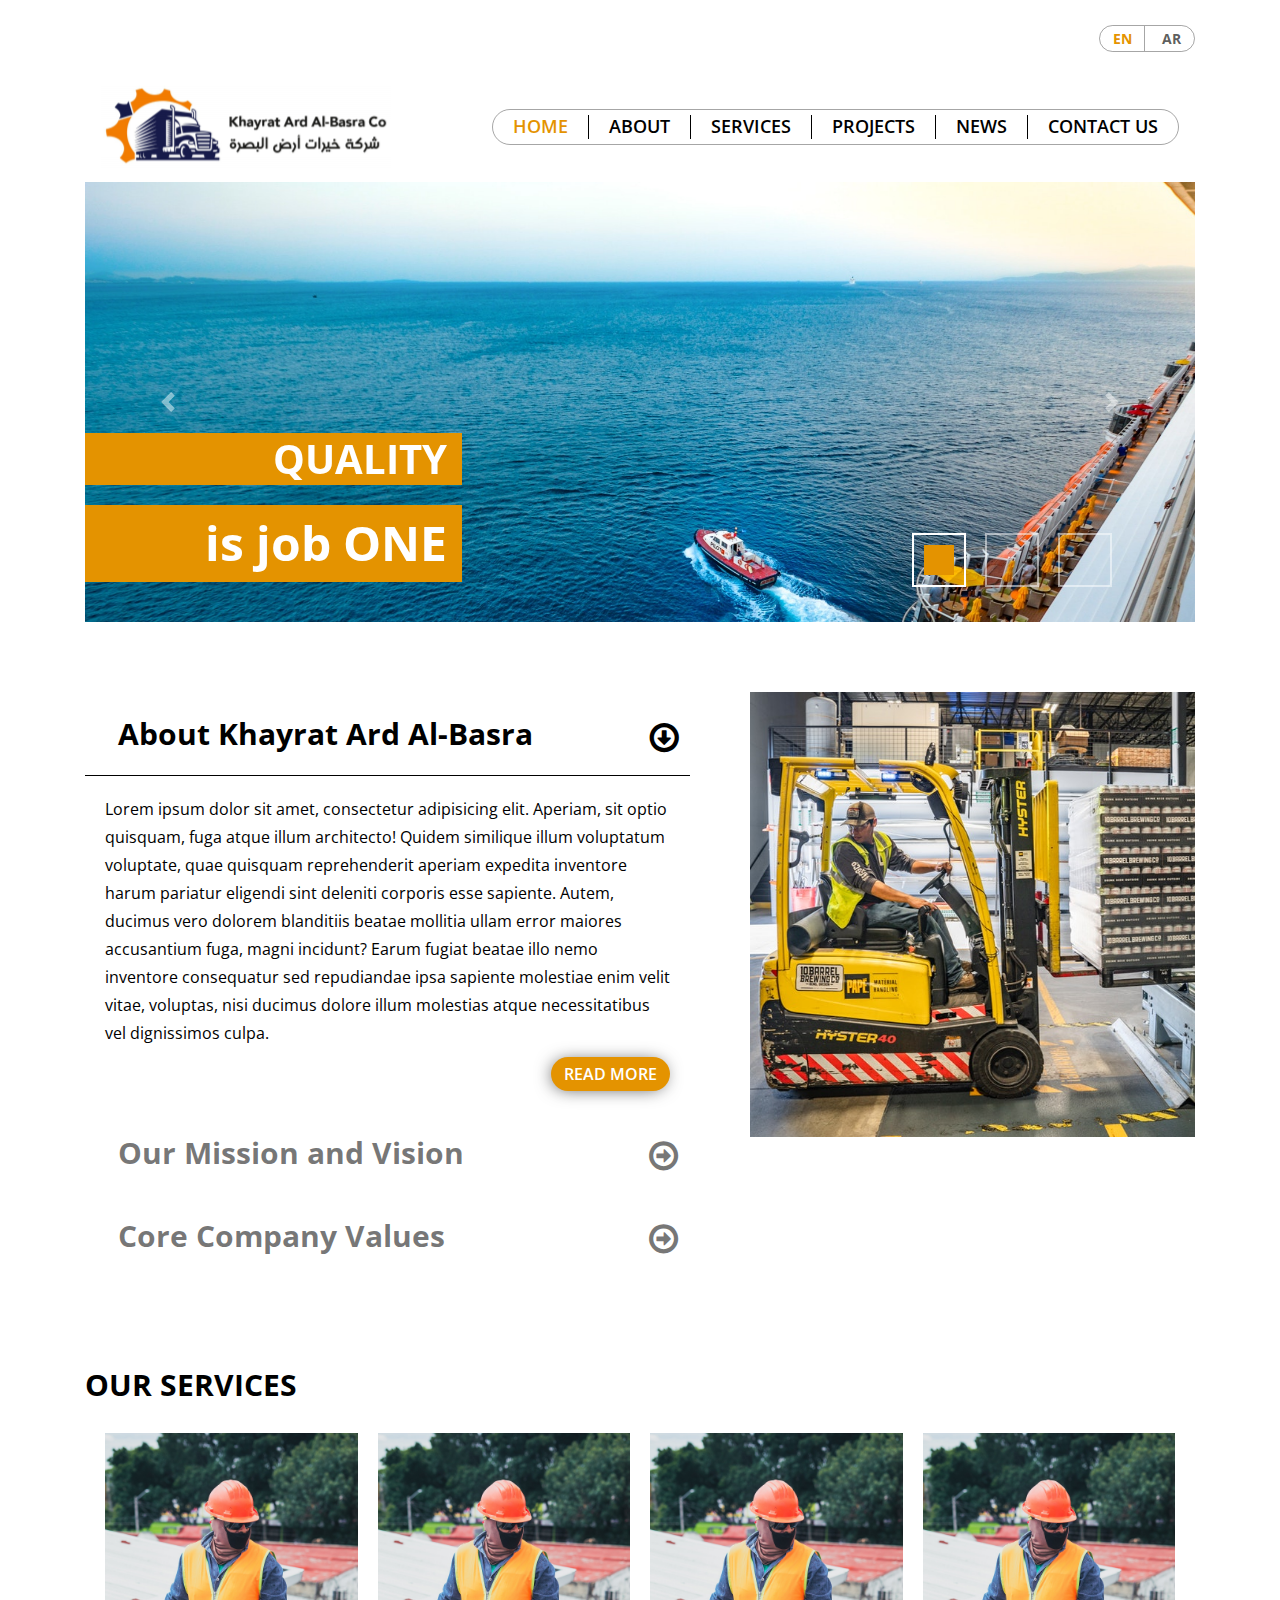
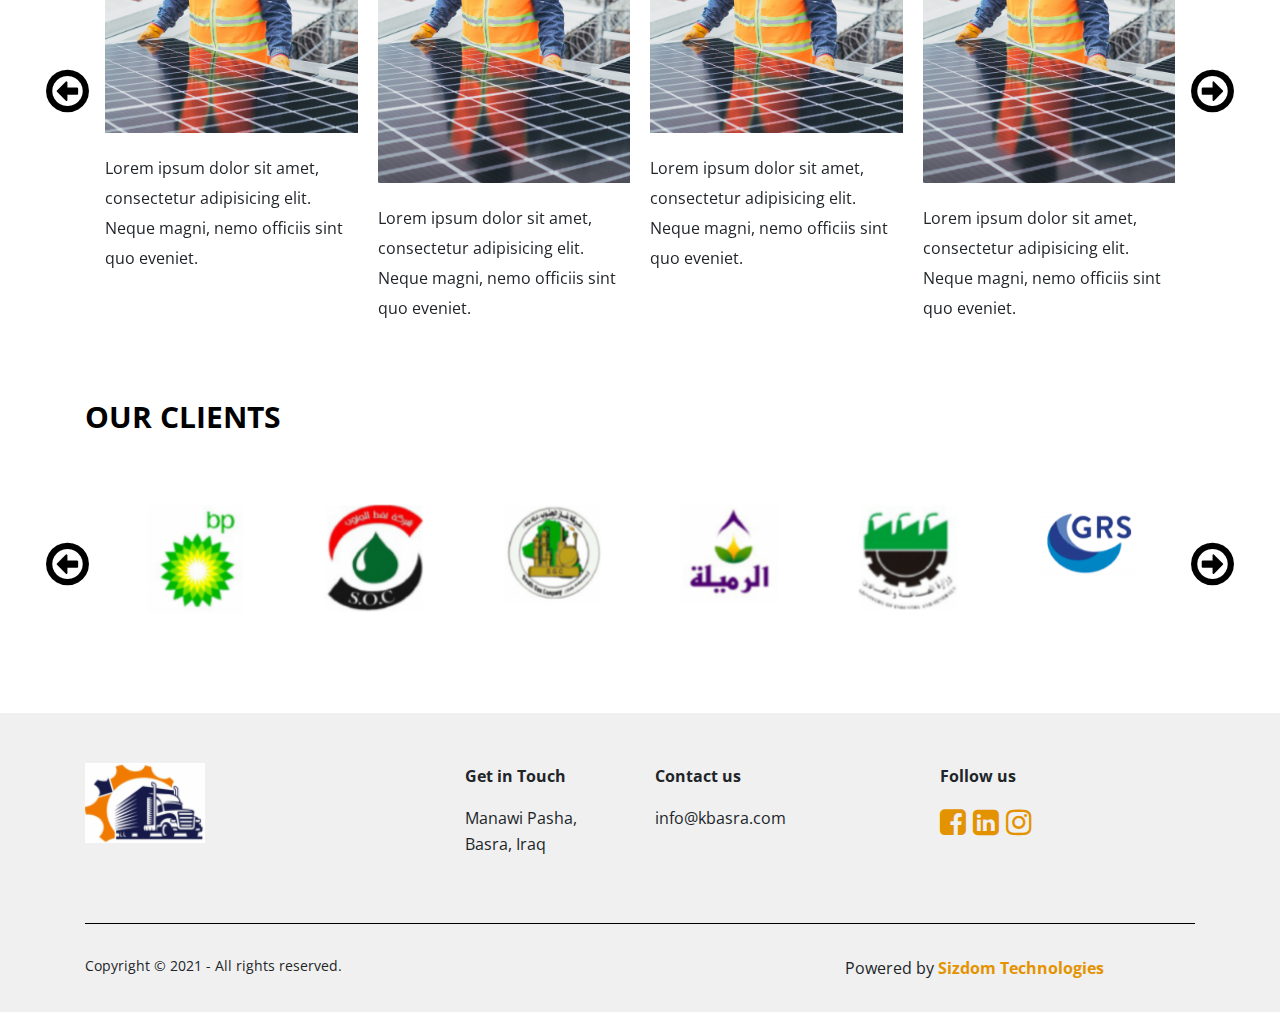
<file: index.html>
<!doctype html>
<html lang="en">
<head>
	<meta charset="utf-8">
	<meta name="viewport" content="width=device-width, initial-scale=1, shrink-to-fit=no">
	<link rel="icon" type="image/png" href="./assets/images/favicon.png">
	<link rel="preconnect" href="https://fonts.gstatic.com" crossorigin>
	<link href="https://fonts.googleapis.com/css2?family=Open+Sans:wght@300;400;600;700;800&display=swap" rel="stylesheet">
	<link rel="stylesheet" href="https://stackpath.bootstrapcdn.com/font-awesome/4.7.0/css/font-awesome.min.css">
	<link rel="stylesheet" href="https://cdn.jsdelivr.net/npm/bootstrap@4.6.0/dist/css/bootstrap.min.css">
	<link rel="stylesheet" href="https://cdnjs.cloudflare.com/ajax/libs/OwlCarousel2/2.3.4/assets/owl.carousel.min.css">
	<link rel="stylesheet" href="https://cdnjs.cloudflare.com/ajax/libs/OwlCarousel2/2.3.4/assets/owl.theme.default.min.css">
	<link rel="stylesheet" href="assets/css/old_style.css">

	<title>Khayrat Ard Al-Basra Co</title>
</head>

<body>

	<!-- ====== Header ======= -->
	<header>
		<!--  Top Header  -->
		<div class="top_header">
			<div class="container">
				<div class="row">
					<div class="col-md-12 col-sm-12">
						<div class="top_bar">
							<ul class="lang_btn">
								<li><a href="#" class="active">EN</a></li>
								<li><a href="#">AR</a></li>
							</ul>
						</div>
					</div>
				</div>
			</div>
		</div>
		<!--  Main Header  -->
		<div class="main_header">
			<div class="container">
				<div class="row">
					<div class="col-md-12 col-sm-12">
						<nav class="navbar navbar-expand-lg">
							<a class="navbar-brand" href="#"><img src="./assets/images/logo.png" alt="Khayrat Ard Al-Basra Co" class="img-fluid"></a>
							<button class="navbar-toggler" type="button" data-toggle="collapse" data-target="#navbarSupportedContent" aria-controls="navbarSupportedContent" aria-expanded="false" aria-label="Toggle navigation">
								<span class="navbar-toggler-icon"></span>
							</button>
							<div class="collapse navbar-collapse" id="navbarSupportedContent">
								<ul class="navbar-nav ml-auto">
									<li>
										<a class="active" href="index.html">Home</a>
									</li>
									<li>
										<a href="about.html">About</a>
									</li>
									<li>
										<a href="service.html">Services</a>
									</li>
									<li>
										<a href="projects.html">Projects</a>
									</li>
									<li>
										<a href="news.html">News</a>
									</li>
									<li>
										<a href="contactus.html">Contact Us</a>
									</li>
								</ul>
							</div>
						</nav>
					</div>
				</div>
			</div>
		</div>
	</header>

	<!-- ====== Slider Section ======= -->
	<section class="slider_section">
		<div class="container">
			<div class="row">
				<div class="col-md-12 col-sm-12">
					<div id="carouselExampleCaptions" class="carousel slide" data-ride="carousel">
						<ol class="carousel-indicators">
							<li data-target="#carouselExampleCaptions" data-slide-to="0" class="active"><span></span></li>
							<li data-target="#carouselExampleCaptions" data-slide-to="1"><span></span></li>
							<li data-target="#carouselExampleCaptions" data-slide-to="2"><span></span></li>
						</ol>
						<div class="carousel-inner">
							<div class="carousel-item active">
								<img src="assets/images/slide1.jpg" class="d-block w-100" alt="...">
								<div class="carousel-caption">
									<div class="slide_heading_1">
										<h3>Quality</h3>
									</div>
									<div class="slide_heading_2">
										<h2>is job ONE</h2>
									</div>
								</div>
							</div>
							<div class="carousel-item">
								<img src="assets/images/slide2.jpg" class="d-block w-100" alt="...">
								<div class="carousel-caption">
									<div class="slide_heading_1">
										<h3>Quality</h3>
									</div>
									<div class="slide_heading_2">
										<h2>is job ONE</h2>
									</div>
								</div>
							</div>
							<div class="carousel-item">
								<img src="assets/images/slide3.jpg" class="d-block w-100" alt="...">
								<div class="carousel-caption">
									<div class="slide_heading_1">
										<h3>Quality</h3>
									</div>
									<div class="slide_heading_2">
										<h2>is job ONE</h2>
									</div>
								</div>
							</div>
						</div>
						<a class="carousel-control-prev" href="#carouselExampleCaptions" role="button" data-slide="prev">
							<span class="carousel-control-prev-icon" aria-hidden="true"></span>
							<span class="sr-only">Previous</span>
						</a>
						<a class="carousel-control-next" href="#carouselExampleCaptions" role="button" data-slide="next">
							<span class="carousel-control-next-icon" aria-hidden="true"></span>
							<span class="sr-only">Next</span>
						</a>
					</div>
				</div>
			</div>
		</div>
	</section>
	
	<!-- ====== About Section ======= -->
	<section class="about_section">
		<div class="container">
			<div class="row">
				<div class="col-md-7 col-sm-12">
					<div class="about_accordian">
						<div class="accordion" id="accordionExample">
							<div class="card">
								<div class="card-header" id="headingOne">
									<h2 class="mb-0">
										<button class="btn btn-link btn-block text-left" type="button" data-toggle="collapse" data-target="#collapseOne" aria-expanded="true" aria-controls="collapseOne">
											About Khayrat Ard Al-Basra
											<i class="fa fa-arrow-circle-o-right"></i>
										</button>
									</h2>
								</div>

								<div id="collapseOne" class="collapse show" aria-labelledby="headingOne" data-parent="#accordionExample">
									<div class="card-body">
										<p>Lorem ipsum dolor sit amet, consectetur adipisicing elit. Aperiam, sit optio quisquam, fuga atque illum architecto! Quidem similique illum voluptatum voluptate, quae quisquam reprehenderit aperiam expedita inventore harum pariatur eligendi sint deleniti corporis esse sapiente. Autem, ducimus vero dolorem blanditiis beatae mollitia ullam error maiores accusantium fuga, magni incidunt? Earum fugiat beatae illo nemo inventore consequatur sed repudiandae ipsa sapiente molestiae enim velit vitae, voluptas, nisi ducimus dolore illum molestias atque necessitatibus vel dignissimos culpa.
										</p>
										<div class="about_btn">
											<a href="#" class="btn">Read More</a>
										</div>
									</div>
								</div>
							</div>
							<div class="card">
								<div class="card-header" id="headingTwo">
									<h2 class="mb-0">
										<button class="btn btn-link btn-block text-left collapsed" type="button" data-toggle="collapse" data-target="#collapseTwo" aria-expanded="false" aria-controls="collapseTwo">
											Our Mission and Vision
											<i class="fa fa-arrow-circle-o-right"></i>
										</button>
									</h2>
								</div>
								<div id="collapseTwo" class="collapse" aria-labelledby="headingTwo" data-parent="#accordionExample">
									<div class="card-body">
										<p>Lorem ipsum dolor sit amet, consectetur adipisicing elit. Aperiam, sit optio quisquam, fuga atque illum architecto! Quidem similique illum voluptatum voluptate, quae quisquam reprehenderit aperiam expedita inventore harum pariatur eligendi sint deleniti corporis esse sapiente. Autem, ducimus vero dolorem blanditiis beatae mollitia ullam error maiores accusantium fuga, magni incidunt? Earum fugiat beatae illo nemo inventore consequatur sed repudiandae ipsa sapiente molestiae enim velit vitae, voluptas, nisi ducimus dolore illum molestias atque necessitatibus vel dignissimos culpa.
										</p>
										<div class="about_btn">
											<a href="#" class="btn">Read More</a>
										</div>
									</div>
								</div>
							</div>
							<div class="card">
								<div class="card-header" id="headingThree">
									<h2 class="mb-0">
										<button class="btn btn-link btn-block text-left collapsed" type="button" data-toggle="collapse" data-target="#collapseThree" aria-expanded="false" aria-controls="collapseThree">
											Core Company Values
											<i class="fa fa-arrow-circle-o-right"></i>
										</button>
									</h2>
								</div>
								<div id="collapseThree" class="collapse" aria-labelledby="headingThree" data-parent="#accordionExample">
									<div class="card-body">
										<p>Lorem ipsum dolor sit amet, consectetur adipisicing elit. Aperiam, sit optio quisquam, fuga atque illum architecto! Quidem similique illum voluptatum voluptate, quae quisquam reprehenderit aperiam expedita inventore harum pariatur eligendi sint deleniti corporis esse sapiente. Autem, ducimus vero dolorem blanditiis beatae mollitia ullam error maiores accusantium fuga, magni incidunt? Earum fugiat beatae illo nemo inventore consequatur sed repudiandae ipsa sapiente molestiae enim velit vitae, voluptas, nisi ducimus dolore illum molestias atque necessitatibus vel dignissimos culpa.
										</p>
										<div class="about_btn">
											<a href="#" class="btn">Read More</a>
										</div>
									</div>
								</div>
							</div>
						</div>
					</div>
				</div>
				<div class="col-md-5 col-sm-12">
					<div class="about_img">
						<img src="assets/images/about_sec_img.jpg" alt="About Khayrat Ard Al-Basra" class="img-fluid">
					</div>
				</div>
			</div>
		</div>
	</section>
	
	<!-- ====== Services Section ======= -->
	<section class="services_section">
		<div class="container">
			<div class="row">
				<div class="col-md-12 col-sm-12">
					<div class="services_sec_title">
						<h3>Our Services</h3>
					</div>
					<div class="services_carousel">
						<div class="owl-services owl-carousel owl-theme mt-0 mb-0">
							<div class="item">
								<div class="service_img">
									<img src="assets/images/service1.jpg" class="img-fluid" alt="">
								</div>
								<div class="service_text">
									<p>Lorem ipsum dolor sit amet, consectetur adipisicing elit. Neque magni, nemo officiis sint quo eveniet.</p>
								</div>
							</div>
							<div class="item">
								<div class="service_img">
									<img src="assets/images/service1.jpg" class="img-fluid" alt="">
								</div>
								<div class="service_text">
									<p>Lorem ipsum dolor sit amet, consectetur adipisicing elit. Neque magni, nemo officiis sint quo eveniet.</p>
								</div>
							</div>
							<div class="item">
								<div class="service_img">
									<img src="assets/images/service1.jpg" class="img-fluid" alt="">
								</div>
								<div class="service_text">
									<p>Lorem ipsum dolor sit amet, consectetur adipisicing elit. Neque magni, nemo officiis sint quo eveniet.</p>
								</div>
							</div>
							<div class="item">
								<div class="service_img">
									<img src="assets/images/service1.jpg" class="img-fluid" alt="">
								</div>
								<div class="service_text">
									<p>Lorem ipsum dolor sit amet, consectetur adipisicing elit. Neque magni, nemo officiis sint quo eveniet.</p>
								</div>
							</div>
							<div class="item">
								<div class="service_img">
									<img src="assets/images/service1.jpg" class="img-fluid" alt="">
								</div>
								<div class="service_text">
									<p>Lorem ipsum dolor sit amet, consectetur adipisicing elit. Neque magni, nemo officiis sint quo eveniet.</p>
								</div>
							</div>
							<div class="item">
								<div class="service_img">
									<img src="assets/images/service1.jpg" class="img-fluid" alt="">
								</div>
								<div class="service_text">
									<p>Lorem ipsum dolor sit amet, consectetur adipisicing elit. Neque magni, nemo officiis sint quo eveniet.</p>
								</div>
							</div>
							<div class="item">
								<div class="service_img">
									<img src="assets/images/service1.jpg" class="img-fluid" alt="">
								</div>
								<div class="service_text">
									<p>Lorem ipsum dolor sit amet, consectetur adipisicing elit. Neque magni, nemo officiis sint quo eveniet.</p>
								</div>
							</div>
							
						</div>
					</div>
				</div>
			</div>
		</div>
	</section>
	
	<!-- ====== Clients Section ======= -->
	<section class="clients_section">
		<div class="container">
			<div class="row">
				<div class="col-md-12 col-sm-12">
					<div class="clients_sec_title">
						<h3>Our Clients</h3>
					</div>
					<div class="clients_carousel">
						<div class="owl-clients owl-carousel owl-theme mt-0 mb-0">
							<div class="item">
								<div class="clients_img">
									<img src="assets/images/client1.png" class="img-fluid" alt="">
								</div>
							</div>
							<div class="item">
								<div class="clients_img">
									<img src="assets/images/client2.png" class="img-fluid" alt="">
								</div>
							</div>
							<div class="item">
								<div class="clients_img">
									<img src="assets/images/client3.png" class="img-fluid" alt="">
								</div>
							</div>
							<div class="item">
								<div class="clients_img">
									<img src="assets/images/client4.png" class="img-fluid" alt="">
								</div>
							</div>
							<div class="item">
								<div class="clients_img">
									<img src="assets/images/client5.png" class="img-fluid" alt="">
								</div>
							</div>
							<div class="item">
								<div class="clients_img">
									<img src="assets/images/client6.png" class="img-fluid" alt="">
								</div>
							</div>
							<div class="item">
								<div class="clients_img">
									<img src="assets/images/client7.png" class="img-fluid" alt="">
								</div>
							</div>
							<div class="item">
								<div class="clients_img">
									<img src="assets/images/client8.png" class="img-fluid" alt="">
								</div>
							</div>
							
						</div>
					</div>
				</div>
			</div>
		</div>
	</section>
	
	<!-- ====== Footer Section ======= -->
	<footer class="footer">
		<div class="container">
			<div class="row">
				<div class="col-md-12 col-sm-12">
					<div class="footer_contact_sec">
						<div class="row">
						<div class="col-md-4 col-sm-12">
							<div class="footer_logo">
								<img src="assets/images/footer_logo.png" class="img-fluid" alt="">
							</div>
						</div>
						<div class="col-md-2 col-sm-12">
							<div class="contact_address">
								<p><strong>Get in Touch</strong></p>
								<p>Manawi Pasha, Basra, Iraq</p>
							</div>
						</div>
						<div class="col-md-3 col-sm-12">
							<div class="contact_email">
								<p><strong>Contact us</strong></p>
								<p>info@kbasra.com</p>
							</div>
						</div>
						<div class="col-md-2 col-sm-12">
							<div class="contact_social_links">
								<p><strong>Follow us</strong></p>
								<ul class="social_links">
									<li><a href="#"><i class="fa fa-facebook-square"></i></a></li>
									<li><a href="#"><i class="fa fa-linkedin-square"></i></a></li>
									<li><a href="#"><i class="fa fa-instagram"></i></a></li>
								</ul>
							</div>
						</div>
					</div>
					</div>
				</div>
				<div class="col-md-12 col-sm-12">
					<div class="copyright_sec">
						<div class="row">
							<div class="col-md-8 col-sm-12">
								<p>Copyright &copy 2021 - All rights reserved.</p>
							</div>
							<div class="col-md-4 col-sm-12">
								<div class="designed_by">
									<p>Powered by <span>Sizdom Technologies</span></p>
								</div>
							</div>
						</div>
					</div>
				</div>
			</div>
		</div>
	</footer>
	
	<script src="https://code.jquery.com/jquery-3.5.1.min.js"></script>
	<script src="https://cdn.jsdelivr.net/npm/bootstrap@4.6.0/dist/js/bootstrap.bundle.min.js"></script>
	<script src="https://cdnjs.cloudflare.com/ajax/libs/OwlCarousel2/2.3.4/owl.carousel.min.js"></script>
	<script src="assets/js/custom.js"></script>
	
</body>

</html>
</file>
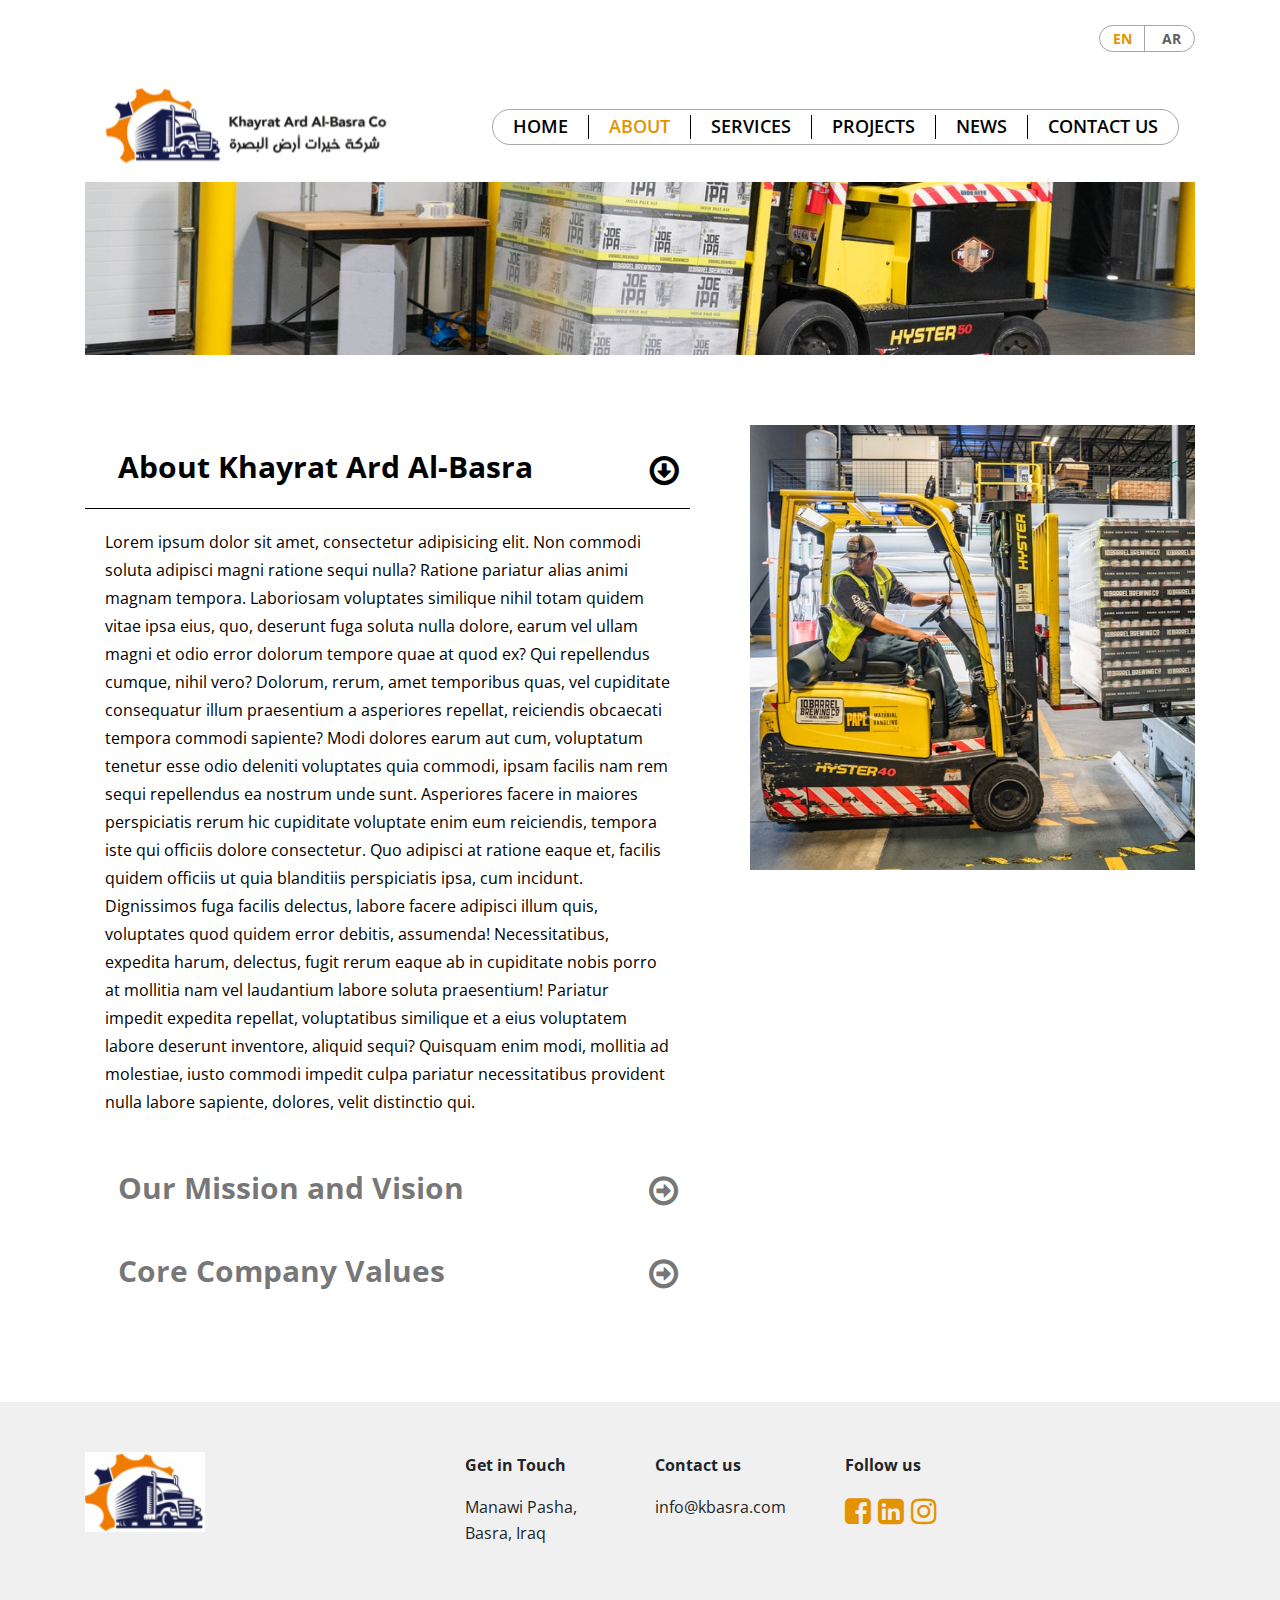
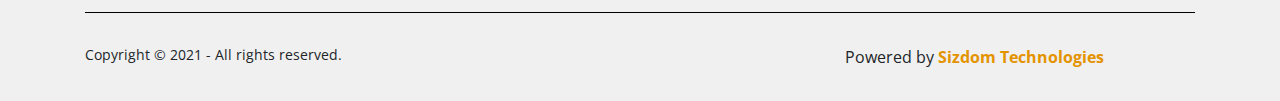
<file: about.html>
<!doctype html>
<html lang="en">
<head>
	<meta charset="utf-8">
	<meta name="viewport" content="width=device-width, initial-scale=1, shrink-to-fit=no">
	<link rel="icon" type="image/png" href="./assets/images/favicon.png">
	<link rel="preconnect" href="https://fonts.gstatic.com" crossorigin>
	<link href="https://fonts.googleapis.com/css2?family=Open+Sans:wght@300;400;600;700;800&display=swap" rel="stylesheet">
	<link rel="stylesheet" href="https://stackpath.bootstrapcdn.com/font-awesome/4.7.0/css/font-awesome.min.css">
	<link rel="stylesheet" href="https://cdn.jsdelivr.net/npm/bootstrap@4.6.0/dist/css/bootstrap.min.css">
	<link rel="stylesheet" href="https://cdnjs.cloudflare.com/ajax/libs/OwlCarousel2/2.3.4/assets/owl.carousel.min.css">
	<link rel="stylesheet" href="https://cdnjs.cloudflare.com/ajax/libs/OwlCarousel2/2.3.4/assets/owl.theme.default.min.css">
	<link rel="stylesheet" href="assets/css/old_style.css">

	<title>About - Khayrat Ard Al-Basra Co</title>
</head>

<body>

	<!-- ====== Header ======= -->
	<header>
		<!--  Top Header  -->
		<div class="top_header">
			<div class="container">
				<div class="row">
					<div class="col-md-12 col-sm-12">
						<div class="top_bar">
							<ul class="lang_btn">
								<li><a href="#" class="active">EN</a></li>
								<li><a href="#">AR</a></li>
							</ul>
						</div>
					</div>
				</div>
			</div>
		</div>
		<!--  Main Header  -->
		<div class="main_header">
			<div class="container">
				<div class="row">
					<div class="col-md-12 col-sm-12">
						<nav class="navbar navbar-expand-lg">
							<a class="navbar-brand" href="#"><img src="./assets/images/logo.png" alt="Khayrat Ard Al-Basra Co" class="img-fluid"></a>
							<button class="navbar-toggler" type="button" data-toggle="collapse" data-target="#navbarSupportedContent" aria-controls="navbarSupportedContent" aria-expanded="false" aria-label="Toggle navigation">
								<span class="navbar-toggler-icon"></span>
							</button>
							<div class="collapse navbar-collapse" id="navbarSupportedContent">
								<ul class="navbar-nav ml-auto">
									<li>
										<a href="index.html">Home</a>
									</li>
									<li>
										<a class="active" href="about.html">About</a>
									</li>
									<li>
										<a href="service.html">Services</a>
									</li>
									<li>
										<a href="projects.html">Projects</a>
									</li>
									<li>
										<a href="news.html">News</a>
									</li>
									<li>
										<a href="contactus.html">Contact Us</a>
									</li>
								</ul>
							</div>
						</nav>
					</div>
				</div>
			</div>
		</div>
	</header>
	
	<!-- ====== About Page Header ======= -->
	<section class="page_header">
		<div class="container">
			<div class="row">
				<div class="col-md-12 col-sm-12">
					<div class="header_img">
						<img src="assets/images/about_header_img.jpg" class="img-fluid" alt="">
					</div>
				</div>
			</div>
		</div>
	</section>
	
	<!-- ====== About Section ======= -->
	<section class="about_section">
		<div class="container">
			<div class="row">
				<div class="col-md-7 col-sm-12">
					<div class="about_accordian">
						<div class="accordion" id="accordionExample">
							<div class="card">
								<div class="card-header" id="headingOne">
									<h2 class="mb-0">
										<button class="btn btn-link btn-block text-left" type="button" data-toggle="collapse" data-target="#collapseOne" aria-expanded="true" aria-controls="collapseOne">
											About Khayrat Ard Al-Basra
											<i class="fa fa-arrow-circle-o-right"></i>
										</button>
									</h2>
								</div>

								<div id="collapseOne" class="collapse show" aria-labelledby="headingOne" data-parent="#accordionExample">
									<div class="card-body">
										<p>Lorem ipsum dolor sit amet, consectetur adipisicing elit. Non commodi soluta adipisci magni ratione sequi nulla? Ratione pariatur alias animi magnam tempora. Laboriosam voluptates similique nihil totam quidem vitae ipsa eius, quo, deserunt fuga soluta nulla dolore, earum vel ullam magni et odio error dolorum tempore quae at quod ex? Qui repellendus cumque, nihil vero? Dolorum, rerum, amet temporibus quas, vel cupiditate consequatur illum praesentium a asperiores repellat, reiciendis obcaecati tempora commodi sapiente? Modi dolores earum aut cum, voluptatum tenetur esse odio deleniti voluptates quia commodi, ipsam facilis nam rem sequi repellendus ea nostrum unde sunt. Asperiores facere in maiores perspiciatis rerum hic cupiditate voluptate enim eum reiciendis, tempora iste qui officiis dolore consectetur. Quo adipisci at ratione eaque et, facilis quidem officiis ut quia blanditiis perspiciatis ipsa, cum incidunt. Dignissimos fuga facilis delectus, labore facere adipisci illum quis, voluptates quod quidem error debitis, assumenda! Necessitatibus, expedita harum, delectus, fugit rerum eaque ab in cupiditate nobis porro at mollitia nam vel laudantium labore soluta praesentium! Pariatur impedit expedita repellat, voluptatibus similique et a eius voluptatem labore deserunt inventore, aliquid sequi? Quisquam enim modi, mollitia ad molestiae, iusto commodi impedit culpa pariatur necessitatibus provident nulla labore sapiente, dolores, velit distinctio qui.
										</p>
									</div>
								</div>
							</div>
							<div class="card">
								<div class="card-header" id="headingTwo">
									<h2 class="mb-0">
										<button class="btn btn-link btn-block text-left collapsed" type="button" data-toggle="collapse" data-target="#collapseTwo" aria-expanded="false" aria-controls="collapseTwo">
											Our Mission and Vision
											<i class="fa fa-arrow-circle-o-right"></i>
										</button>
									</h2>
								</div>
								<div id="collapseTwo" class="collapse" aria-labelledby="headingTwo" data-parent="#accordionExample">
									<div class="card-body">
										<p>Lorem ipsum dolor sit amet, consectetur adipisicing elit. Esse impedit ea tenetur. Soluta sequi amet aut odio necessitatibus perspiciatis cumque ipsa maxime eum. Tempora distinctio doloremque maxime sint vel accusantium placeat, ipsam minima, reprehenderit! Velit ea fuga eius, magni. Quisquam ducimus iste, ab modi possimus ex tenetur hic magni adipisci! Error nisi ducimus totam est tenetur illo quas consectetur voluptate, neque deleniti reprehenderit, eligendi, quia debitis. Commodi numquam nihil ut laboriosam unde consequuntur itaque dolorem ratione nostrum quae, sapiente, odio eos, similique quo perferendis? Assumenda necessitatibus cumque dolorem nisi perspiciatis sequi ad eaque labore alias mollitia beatae veniam nulla a expedita ipsa rem laborum sed molestiae vero aspernatur doloribus, enim. Illo iste pariatur dignissimos, aperiam eius, quisquam neque voluptatem culpa, non a tenetur molestiae blanditiis quas consequatur odio provident! Delectus, quidem deleniti. Ipsa ullam impedit dignissimos explicabo rerum adipisci dolorem magni fugiat ex placeat? Veniam, dolorum eum nihil? Accusamus optio aliquam, debitis beatae ea impedit ullam autem. Minima nihil alias eveniet obcaecati vel, facere, dignissimos ducimus fugiat maiores officia eos expedita mollitia sapiente, hic nam maxime suscipit necessitatibus deleniti laudantium voluptates. Vel atque esse autem in doloremque odit maxime quos delectus quidem, deleniti molestias magni, commodi laboriosam quibusdam sint modi!
										</p>
									</div>
								</div>
							</div>
							<div class="card">
								<div class="card-header" id="headingThree">
									<h2 class="mb-0">
										<button class="btn btn-link btn-block text-left collapsed" type="button" data-toggle="collapse" data-target="#collapseThree" aria-expanded="false" aria-controls="collapseThree">
											Core Company Values
											<i class="fa fa-arrow-circle-o-right"></i>
										</button>
									</h2>
								</div>
								<div id="collapseThree" class="collapse" aria-labelledby="headingThree" data-parent="#accordionExample">
									<div class="card-body">
										<p>Lorem ipsum dolor sit amet, consectetur adipisicing elit. Quasi ea incidunt omnis voluptate non. Delectus rem laudantium culpa architecto qui omnis amet consequatur veniam numquam officia porro, perferendis dignissimos itaque nisi tempora impedit ratione odio, aliquam, consequuntur voluptate consectetur voluptatibus corporis quo? Nobis rem nemo, quas dolorem adipisci eaque, harum, debitis numquam pariatur impedit illum? Ex temporibus ut, possimus quidem ratione beatae, distinctio iure iste voluptates architecto eum, dolore natus. Molestias optio, quis magni mollitia aliquam omnis magnam aperiam cumque libero neque, autem ad praesentium. Recusandae deleniti ipsum nam eligendi quam laudantium error voluptates quis voluptatibus at, atque, dolorem, perferendis eius aliquid vero ut numquam doloremque necessitatibus provident. Autem repudiandae sit blanditiis laborum molestias earum, assumenda nemo quis rem velit id officiis, placeat cupiditate numquam voluptates reiciendis harum minima. Quaerat saepe veniam iusto obcaecati nam, doloremque perferendis! Eaque vero repellendus aspernatur, rem officia, eos voluptas dolorum, eligendi nesciunt aut est accusamus provident inventore exercitationem dolor animi voluptate accusantium consequatur hic, possimus unde. Iusto dolorum, vero veritatis amet. Non animi nisi numquam, incidunt, unde vero nihil nulla eos porro repellat perferendis eligendi accusantium placeat. Sit itaque nisi veniam ea libero cumque repellat enim laudantium, asperiores voluptate expedita, facilis, suscipit minima similique!
										</p>
									</div>
								</div>
							</div>
						</div>
					</div>
				</div>
				<div class="col-md-5 col-sm-12">
					<div class="about_img">
						<img src="assets/images/about_sec_img.jpg" alt="About Khayrat Ard Al-Basra" class="img-fluid">
					</div>
				</div>
			</div>
		</div>
	</section>
	
	<!-- ====== Footer Section ======= -->
	<footer class="footer">
		<div class="container">
			<div class="row">
				<div class="col-md-12 col-sm-12">
					<div class="footer_contact_sec">
						<div class="row">
						<div class="col-md-4 col-sm-12">
							<div class="footer_logo">
								<img src="assets/images/footer_logo.png" class="img-fluid" alt="">
							</div>
						</div>
						<div class="col-md-2 col-sm-12">
							<div class="contact_address">
								<p><strong>Get in Touch</strong></p>
								<p>Manawi Pasha, Basra, Iraq</p>
							</div>
						</div>
						<div class="col-md-2 col-sm-12">
							<div class="contact_email">
								<p><strong>Contact us</strong></p>
								<p>info@kbasra.com</p>
							</div>
						</div>
						<div class="col-md-2 col-sm-12">
							<div class="contact_social_links">
								<p><strong>Follow us</strong></p>
								<ul class="social_links">
									<li><a href="#"><i class="fa fa-facebook-square"></i></a></li>
									<li><a href="#"><i class="fa fa-linkedin-square"></i></a></li>
									<li><a href="#"><i class="fa fa-instagram"></i></a></li>
								</ul>
							</div>
						</div>
					</div>
					</div>
				</div>
				<div class="col-md-12 col-sm-12">
					<div class="copyright_sec">
						<div class="row">
							<div class="col-md-8 col-sm-12">
								<p>Copyright &copy 2021 - All rights reserved.</p>
							</div>
							<div class="col-md-4 col-sm-12">
								<div class="designed_by">
									<p>Powered by <span>Sizdom Technologies</span></p>
								</div>
							</div>
						</div>
					</div>
				</div>
			</div>
		</div>
	</footer>
	
	<script src="https://code.jquery.com/jquery-3.5.1.min.js"></script>
	<script src="https://cdn.jsdelivr.net/npm/bootstrap@4.6.0/dist/js/bootstrap.bundle.min.js"></script>
	<script src="https://cdnjs.cloudflare.com/ajax/libs/OwlCarousel2/2.3.4/owl.carousel.min.js"></script>
	<script src="assets/js/custom.js"></script>
	
</body>

</html>
</file>
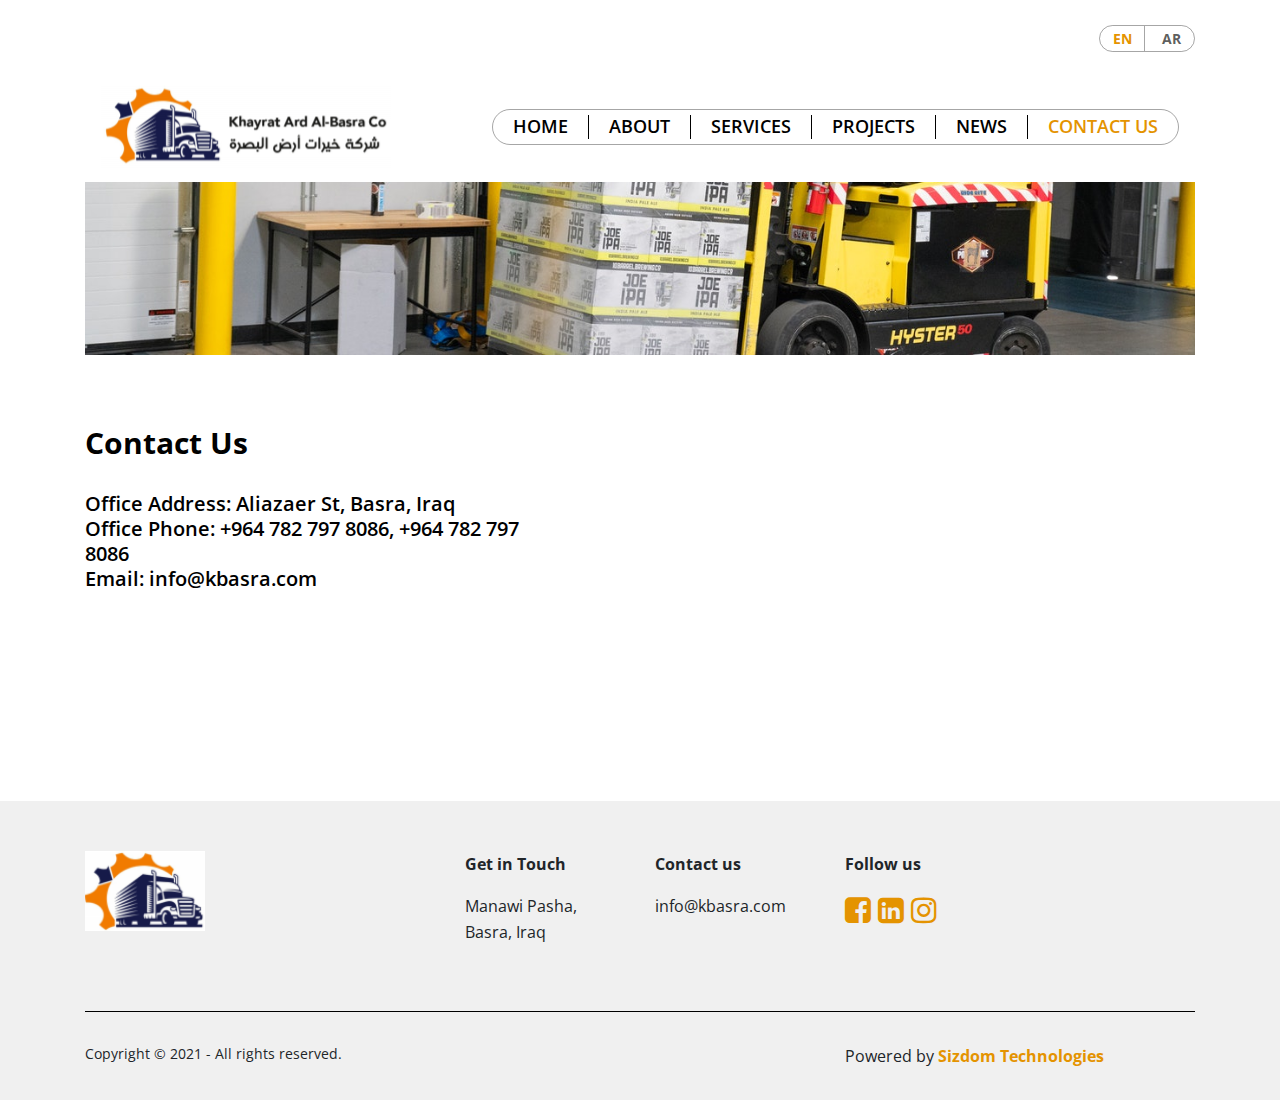
<file: contactus.html>
<!doctype html>
<html lang="en">
<head>
	<meta charset="utf-8">
	<meta name="viewport" content="width=device-width, initial-scale=1, shrink-to-fit=no">
	<link rel="icon" type="image/png" href="./assets/images/favicon.png">
	<link rel="preconnect" href="https://fonts.gstatic.com" crossorigin>
	<link href="https://fonts.googleapis.com/css2?family=Open+Sans:wght@300;400;600;700;800&display=swap" rel="stylesheet">
	<link rel="stylesheet" href="https://stackpath.bootstrapcdn.com/font-awesome/4.7.0/css/font-awesome.min.css">
	<link rel="stylesheet" href="https://cdn.jsdelivr.net/npm/bootstrap@4.6.0/dist/css/bootstrap.min.css">
	<link rel="stylesheet" href="https://cdnjs.cloudflare.com/ajax/libs/OwlCarousel2/2.3.4/assets/owl.carousel.min.css">
	<link rel="stylesheet" href="https://cdnjs.cloudflare.com/ajax/libs/OwlCarousel2/2.3.4/assets/owl.theme.default.min.css">
	<link rel="stylesheet" href="assets/css/old_style.css">

	<title>Contact Us - Khayrat Ard Al-Basra Co</title>
</head>

<body>

	<!-- ====== Header ======= -->
	<header>
		<!--  Top Header  -->
		<div class="top_header">
			<div class="container">
				<div class="row">
					<div class="col-md-12 col-sm-12">
						<div class="top_bar">
							<ul class="lang_btn">
								<li><a href="#" class="active">EN</a></li>
								<li><a href="#">AR</a></li>
							</ul>
						</div>
					</div>
				</div>
			</div>
		</div>
		<!--  Main Header  -->
		<div class="main_header">
			<div class="container">
				<div class="row">
					<div class="col-md-12 col-sm-12">
						<nav class="navbar navbar-expand-lg">
							<a class="navbar-brand" href="#"><img src="./assets/images/logo.png" alt="Khayrat Ard Al-Basra Co" class="img-fluid"></a>
							<button class="navbar-toggler" type="button" data-toggle="collapse" data-target="#navbarSupportedContent" aria-controls="navbarSupportedContent" aria-expanded="false" aria-label="Toggle navigation">
								<span class="navbar-toggler-icon"></span>
							</button>
							<div class="collapse navbar-collapse" id="navbarSupportedContent">
								<ul class="navbar-nav ml-auto">
									<li>
										<a href="index.html">Home</a>
									</li>
									<li>
										<a href="about.html">About</a>
									</li>
									<li>
										<a href="service.html">Services</a>
									</li>
									<li>
										<a href="projects.html">Projects</a>
									</li>
									<li>
										<a href="news.html">News</a>
									</li>
									<li>
										<a class="active" href="contactus.html">Contact Us</a>
									</li>
								</ul>
							</div>
						</nav>
					</div>
				</div>
			</div>
		</div>
	</header>
	
	<!-- ====== Contact Us Page Header ======= -->
	<section class="page_header">
		<div class="container">
			<div class="row">
				<div class="col-md-12 col-sm-12">
					<div class="header_img">
						<img src="assets/images/contactus_header_img.jpg" class="img-fluid" alt="">
					</div>
				</div>
			</div>
		</div>
	</section>
	
	<!-- ====== Contact Us Section ======= -->
	<section class="contactus_section">
		<div class="container">
			<div class="row">
				<div class="col-md-5 col-sm-12">
					<div class="contact_info">
						<div class="contact_info_title">
							<h3>Contact Us</h3>
						</div>
						<div class="contact_info_detail">
							<p>Office Address: Aliazaer St, Basra, Iraq</p>
							<p>Office Phone: +964 782 797 8086, +964 782 797 8086</p>
							<p>Email: info@kbasra.com</p>
						</div>
					</div>
				</div>
				<div class="col-md-7 col-sm-12">
					<div class="map">
						<div style="width: 100%"><iframe width="100%" height="300px" frameborder="0" src="https://maps.google.com/maps?width=100%25&amp;height=400&amp;hl=en&amp;q=Basra+()&amp;t=&amp;z=14&amp;ie=UTF8&amp;iwloc=B&amp;output=embed"></iframe></div>
					</div>
				</div>
			</div>
		</div>
	</section>
	
	<!-- ====== Footer Section ======= -->
	<footer class="footer">
		<div class="container">
			<div class="row">
				<div class="col-md-12 col-sm-12">
					<div class="footer_contact_sec">
						<div class="row">
						<div class="col-md-4 col-sm-12">
							<div class="footer_logo">
								<img src="assets/images/footer_logo.png" class="img-fluid" alt="">
							</div>
						</div>
						<div class="col-md-2 col-sm-12">
							<div class="contact_address">
								<p><strong>Get in Touch</strong></p>
								<p>Manawi Pasha, Basra, Iraq</p>
							</div>
						</div>
						<div class="col-md-2 col-sm-12">
							<div class="contact_email">
								<p><strong>Contact us</strong></p>
								<p>info@kbasra.com</p>
							</div>
						</div>
						<div class="col-md-2 col-sm-12">
							<div class="contact_social_links">
								<p><strong>Follow us</strong></p>
								<ul class="social_links">
									<li><a href="#"><i class="fa fa-facebook-square"></i></a></li>
									<li><a href="#"><i class="fa fa-linkedin-square"></i></a></li>
									<li><a href="#"><i class="fa fa-instagram"></i></a></li>
								</ul>
							</div>
						</div>
					</div>
					</div>
				</div>
				<div class="col-md-12 col-sm-12">
					<div class="copyright_sec">
						<div class="row">
							<div class="col-md-8 col-sm-12">
								<p>Copyright &copy 2021 - All rights reserved.</p>
							</div>
							<div class="col-md-4 col-sm-12">
								<div class="designed_by">
									<p>Powered by <span>Sizdom Technologies</span></p>
								</div>
							</div>
						</div>
					</div>
				</div>
			</div>
		</div>
	</footer>
	
	<script src="https://code.jquery.com/jquery-3.5.1.min.js"></script>
	<script src="https://cdn.jsdelivr.net/npm/bootstrap@4.6.0/dist/js/bootstrap.bundle.min.js"></script>
	<script src="https://cdnjs.cloudflare.com/ajax/libs/OwlCarousel2/2.3.4/owl.carousel.min.js"></script>
	<script src="assets/js/custom.js"></script>
	
</body>

</html>
</file>
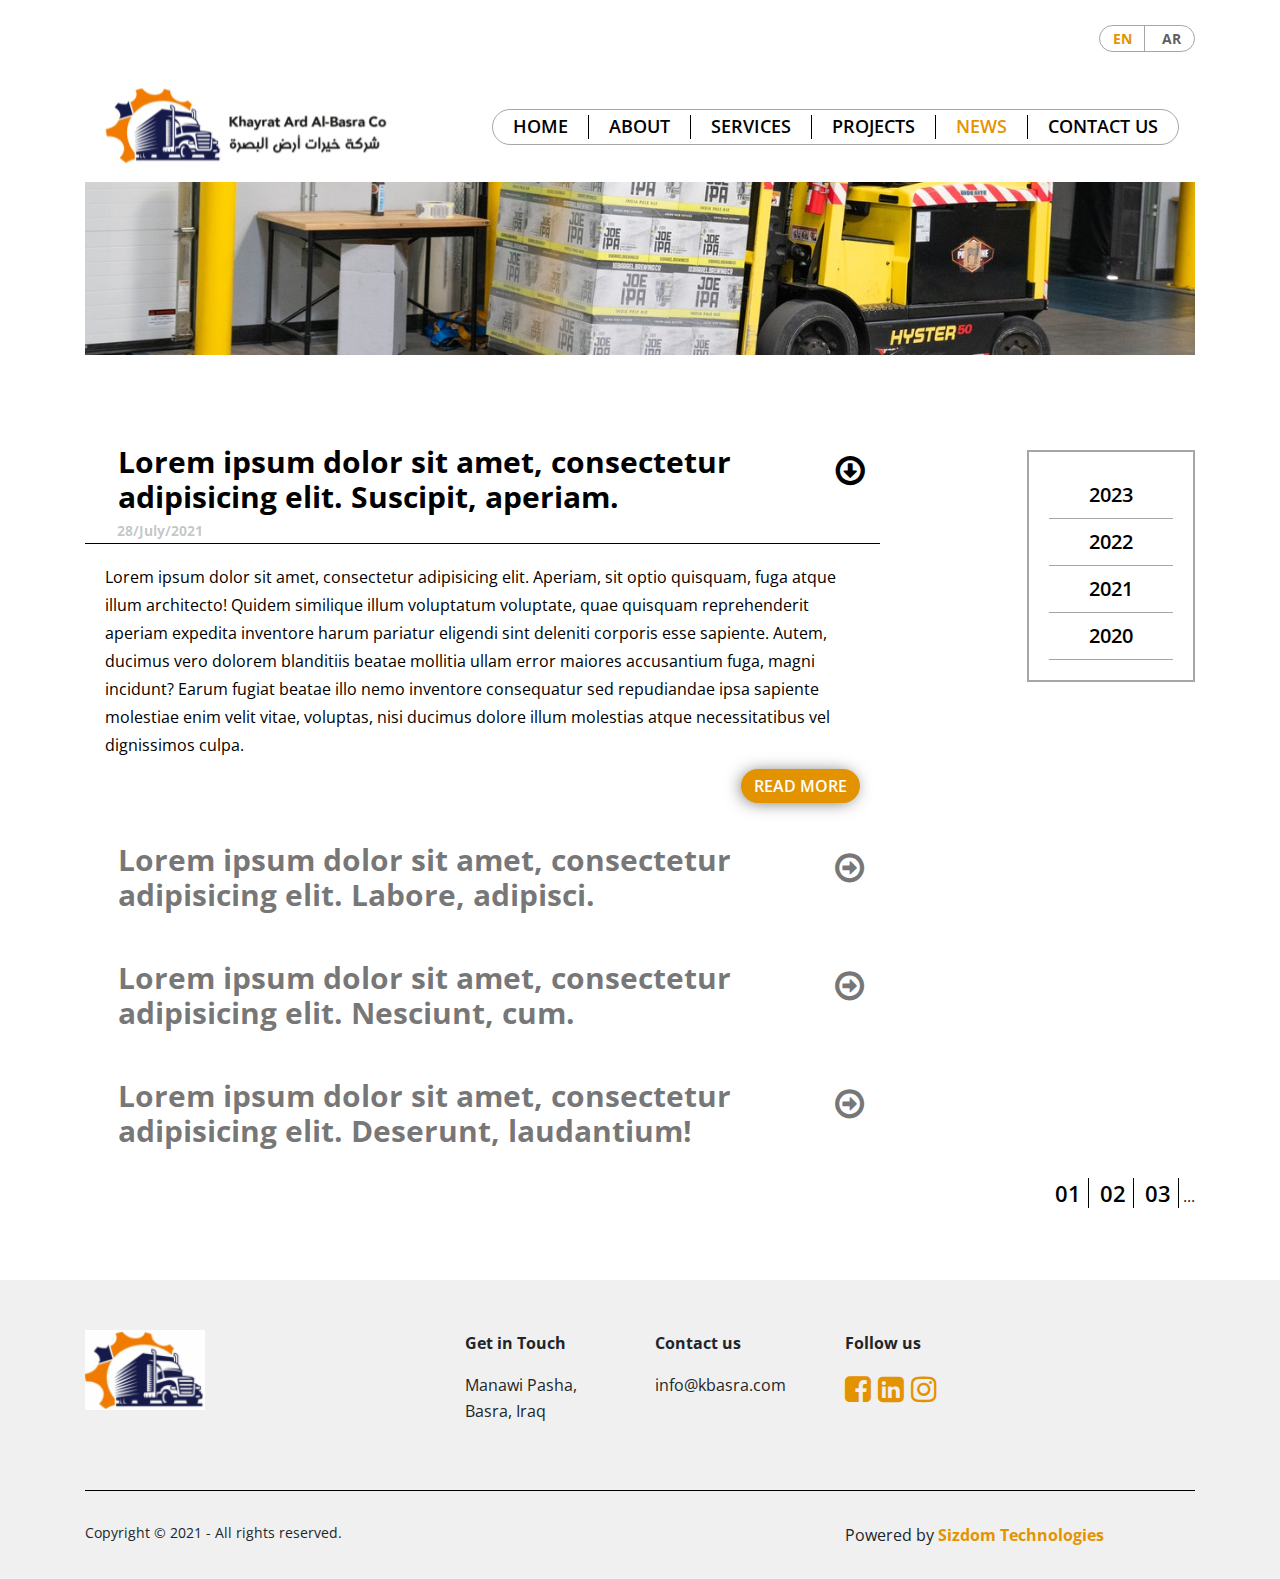
<file: news.html>
<!doctype html>
<html lang="en">
<head>
	<meta charset="utf-8">
	<meta name="viewport" content="width=device-width, initial-scale=1, shrink-to-fit=no">
	<link rel="icon" type="image/png" href="./assets/images/favicon.png">
	<link rel="preconnect" href="https://fonts.gstatic.com" crossorigin>
	<link href="https://fonts.googleapis.com/css2?family=Open+Sans:wght@300;400;600;700;800&display=swap" rel="stylesheet">
	<link rel="stylesheet" href="https://stackpath.bootstrapcdn.com/font-awesome/4.7.0/css/font-awesome.min.css">
	<link rel="stylesheet" href="https://cdn.jsdelivr.net/npm/bootstrap@4.6.0/dist/css/bootstrap.min.css">
	<link rel="stylesheet" href="https://cdnjs.cloudflare.com/ajax/libs/OwlCarousel2/2.3.4/assets/owl.carousel.min.css">
	<link rel="stylesheet" href="https://cdnjs.cloudflare.com/ajax/libs/OwlCarousel2/2.3.4/assets/owl.theme.default.min.css">
	<link rel="stylesheet" href="assets/css/old_style.css">

	<title>News - Khayrat Ard Al-Basra Co</title>
</head>

<body>

	<!-- ====== Header ======= -->
	<header>
		<!--  Top Header  -->
		<div class="top_header">
			<div class="container">
				<div class="row">
					<div class="col-md-12 col-sm-12">
						<div class="top_bar">
							<ul class="lang_btn">
								<li><a href="#" class="active">EN</a></li>
								<li><a href="#">AR</a></li>
							</ul>
						</div>
					</div>
				</div>
			</div>
		</div>
		<!--  Main Header  -->
		<div class="main_header">
			<div class="container">
				<div class="row">
					<div class="col-md-12 col-sm-12">
						<nav class="navbar navbar-expand-lg">
							<a class="navbar-brand" href="#"><img src="./assets/images/logo.png" alt="Khayrat Ard Al-Basra Co" class="img-fluid"></a>
							<button class="navbar-toggler" type="button" data-toggle="collapse" data-target="#navbarSupportedContent" aria-controls="navbarSupportedContent" aria-expanded="false" aria-label="Toggle navigation">
								<span class="navbar-toggler-icon"></span>
							</button>
							<div class="collapse navbar-collapse" id="navbarSupportedContent">
								<ul class="navbar-nav ml-auto">
									<li>
										<a href="index.html">Home</a>
									</li>
									<li>
										<a href="about.html">About</a>
									</li>
									<li>
										<a href="service.html">Services</a>
									</li>
									<li>
										<a href="projects.html">Projects</a>
									</li>
									<li>
										<a class="active" href="news.html">News</a>
									</li>
									<li>
										<a href="contactus.html">Contact Us</a>
									</li>
								</ul>
							</div>
						</nav>
					</div>
				</div>
			</div>
		</div>
	</header>
	
	<!-- ====== News Page Header ======= -->
	<section class="page_header">
		<div class="container">
			<div class="row">
				<div class="col-md-12 col-sm-12">
					<div class="header_img">
						<img src="assets/images/about_header_img.jpg" class="img-fluid" alt="">
					</div>
				</div>
			</div>
		</div>
	</section>
	
	<!-- ====== News Section ======= -->
	<section class="news_section">
		<div class="container">
			<div class="row">
				<div class="col-md-12 col-sm-12">
					<div class="row">
						<div class="col-md-9 col-sm-12">
							<div class="news_accordian">
								<div class="accordion" id="accordionExample">
									<div class="card">
										<div class="card-header" id="headingOne">
											<h2 class="mb-0">
												<button class="btn btn-link btn-block text-left" type="button" data-toggle="collapse" data-target="#collapseOne" aria-expanded="true" aria-controls="collapseOne">
													Lorem ipsum dolor sit amet, consectetur adipisicing elit. Suscipit, aperiam.
													<i class="fa fa-arrow-circle-o-right"></i>
													<span class="news_date">
														<p>28/July/2021</p>
													</span>
												</button>
											</h2>
										</div>

										<div id="collapseOne" class="collapse show" aria-labelledby="headingOne" data-parent="#accordionExample">
											<div class="card-body">
												<p>Lorem ipsum dolor sit amet, consectetur adipisicing elit. Aperiam, sit optio quisquam, fuga atque illum architecto! Quidem similique illum voluptatum voluptate, quae quisquam reprehenderit aperiam expedita inventore harum pariatur eligendi sint deleniti corporis esse sapiente. Autem, ducimus vero dolorem blanditiis beatae mollitia ullam error maiores accusantium fuga, magni incidunt? Earum fugiat beatae illo nemo inventore consequatur sed repudiandae ipsa sapiente molestiae enim velit vitae, voluptas, nisi ducimus dolore illum molestias atque necessitatibus vel dignissimos culpa.
												</p>
												<div class="about_btn">
													<a href="#" class="btn">Read More</a>
												</div>
											</div>
										</div>
									</div>
									<div class="card">
										<div class="card-header" id="headingTwo">
											<h2 class="mb-0">
												<button class="btn btn-link btn-block text-left collapsed" type="button" data-toggle="collapse" data-target="#collapseTwo" aria-expanded="false" aria-controls="collapseTwo">
													Lorem ipsum dolor sit amet, consectetur adipisicing elit. Labore, adipisci.
													<i class="fa fa-arrow-circle-o-right"></i>
													<span class="news_date">
														<p>28/July/2021</p>
													</span>
												</button>
											</h2>
										</div>
										<div id="collapseTwo" class="collapse" aria-labelledby="headingTwo" data-parent="#accordionExample">
											<div class="card-body">
												<p>Lorem ipsum dolor sit amet, consectetur adipisicing elit. Aperiam, sit optio quisquam, fuga atque illum architecto! Quidem similique illum voluptatum voluptate, quae quisquam reprehenderit aperiam expedita inventore harum pariatur eligendi sint deleniti corporis esse sapiente. Autem, ducimus vero dolorem blanditiis beatae mollitia ullam error maiores accusantium fuga, magni incidunt? Earum fugiat beatae illo nemo inventore consequatur sed repudiandae ipsa sapiente molestiae enim velit vitae, voluptas, nisi ducimus dolore illum molestias atque necessitatibus vel dignissimos culpa.
												</p>
												<div class="about_btn">
													<a href="#" class="btn">Read More</a>
												</div>
											</div>
										</div>
									</div>
									<div class="card">
										<div class="card-header" id="headingThree">
											<h2 class="mb-0">
												<button class="btn btn-link btn-block text-left collapsed" type="button" data-toggle="collapse" data-target="#collapseThree" aria-expanded="false" aria-controls="collapseThree">
													Lorem ipsum dolor sit amet, consectetur adipisicing elit. Nesciunt, cum.
													<i class="fa fa-arrow-circle-o-right"></i>
													<span class="news_date">
														<p>28/July/2021</p>
													</span>
												</button>
											</h2>
										</div>
										<div id="collapseThree" class="collapse" aria-labelledby="headingThree" data-parent="#accordionExample">
											<div class="card-body">
												<p>Lorem ipsum dolor sit amet, consectetur adipisicing elit. Aperiam, sit optio quisquam, fuga atque illum architecto! Quidem similique illum voluptatum voluptate, quae quisquam reprehenderit aperiam expedita inventore harum pariatur eligendi sint deleniti corporis esse sapiente. Autem, ducimus vero dolorem blanditiis beatae mollitia ullam error maiores accusantium fuga, magni incidunt? Earum fugiat beatae illo nemo inventore consequatur sed repudiandae ipsa sapiente molestiae enim velit vitae, voluptas, nisi ducimus dolore illum molestias atque necessitatibus vel dignissimos culpa.
												</p>
												<div class="about_btn">
													<a href="#" class="btn">Read More</a>
												</div>
											</div>
										</div>
									</div>
									<div class="card">
										<div class="card-header" id="headingFour">
											<h2 class="mb-0">
												<button class="btn btn-link btn-block text-left collapsed" type="button" data-toggle="collapse" data-target="#collapseFour" aria-expanded="false" aria-controls="collapseFour">
													Lorem ipsum dolor sit amet, consectetur adipisicing elit. Deserunt, laudantium!
													<i class="fa fa-arrow-circle-o-right"></i>
													<span class="news_date">
														<p>28/July/2021</p>
													</span>
												</button>
											</h2>
										</div>
										<div id="collapseFour" class="collapse" aria-labelledby="headingFour" data-parent="#accordionExample">
											<div class="card-body">
												<p>Lorem ipsum dolor sit amet, consectetur adipisicing elit. Aperiam, sit optio quisquam, fuga atque illum architecto! Quidem similique illum voluptatum voluptate, quae quisquam reprehenderit aperiam expedita inventore harum pariatur eligendi sint deleniti corporis esse sapiente. Autem, ducimus vero dolorem blanditiis beatae mollitia ullam error maiores accusantium fuga, magni incidunt? Earum fugiat beatae illo nemo inventore consequatur sed repudiandae ipsa sapiente molestiae enim velit vitae, voluptas, nisi ducimus dolore illum molestias atque necessitatibus vel dignissimos culpa.
												</p>
												<div class="about_btn">
													<a href="#" class="btn">Read More</a>
												</div>
											</div>
										</div>
									</div>
								</div>
							</div>
						</div>
						<div class="col-md-3 col-sm-12">
							<div class="news_year_sec">
								<ul class="news_list_by_year">
									<li><a href="#">2023</a></li>
									<li><a href="#">2022</a></li>
									<li><a href="#">2021</a></li>
									<li><a href="#">2020</a></li>
								</ul>
							</div>
						</div>
					</div>
				</div>
				<div class="col-md-12 col-sm-12">
					<div class="news_pagination">
						<ul>
							<li><a href="#">01</a></li>
							<li><a href="#">02</a></li>
							<li><a href="#">03</a></li>
							<li>...</li>
						</ul>
					</div>
				</div>
			</div>
		</div>
	</section>

	<!-- ====== Footer Section ======= -->
	<footer class="footer">
		<div class="container">
			<div class="row">
				<div class="col-md-12 col-sm-12">
					<div class="footer_contact_sec">
						<div class="row">
						<div class="col-md-4 col-sm-12">
							<div class="footer_logo">
								<img src="assets/images/footer_logo.png" class="img-fluid" alt="">
							</div>
						</div>
						<div class="col-md-2 col-sm-12">
							<div class="contact_address">
								<p><strong>Get in Touch</strong></p>
								<p>Manawi Pasha, Basra, Iraq</p>
							</div>
						</div>
						<div class="col-md-2 col-sm-12">
							<div class="contact_email">
								<p><strong>Contact us</strong></p>
								<p>info@kbasra.com</p>
							</div>
						</div>
						<div class="col-md-2 col-sm-12">
							<div class="contact_social_links">
								<p><strong>Follow us</strong></p>
								<ul class="social_links">
									<li><a href="#"><i class="fa fa-facebook-square"></i></a></li>
									<li><a href="#"><i class="fa fa-linkedin-square"></i></a></li>
									<li><a href="#"><i class="fa fa-instagram"></i></a></li>
								</ul>
							</div>
						</div>
					</div>
					</div>
				</div>
				<div class="col-md-12 col-sm-12">
					<div class="copyright_sec">
						<div class="row">
							<div class="col-md-8 col-sm-12">
								<p>Copyright &copy 2021 - All rights reserved.</p>
							</div>
							<div class="col-md-4 col-sm-12">
								<div class="designed_by">
									<p>Powered by <span>Sizdom Technologies</span></p>
								</div>
							</div>
						</div>
					</div>
				</div>
			</div>
		</div>
	</footer>
	
	<script src="https://code.jquery.com/jquery-3.5.1.min.js"></script>
	<script src="https://cdn.jsdelivr.net/npm/bootstrap@4.6.0/dist/js/bootstrap.bundle.min.js"></script>
	<script src="https://cdnjs.cloudflare.com/ajax/libs/OwlCarousel2/2.3.4/owl.carousel.min.js"></script>
	<script src="assets/js/custom.js"></script>
	
</body>

</html>
</file>
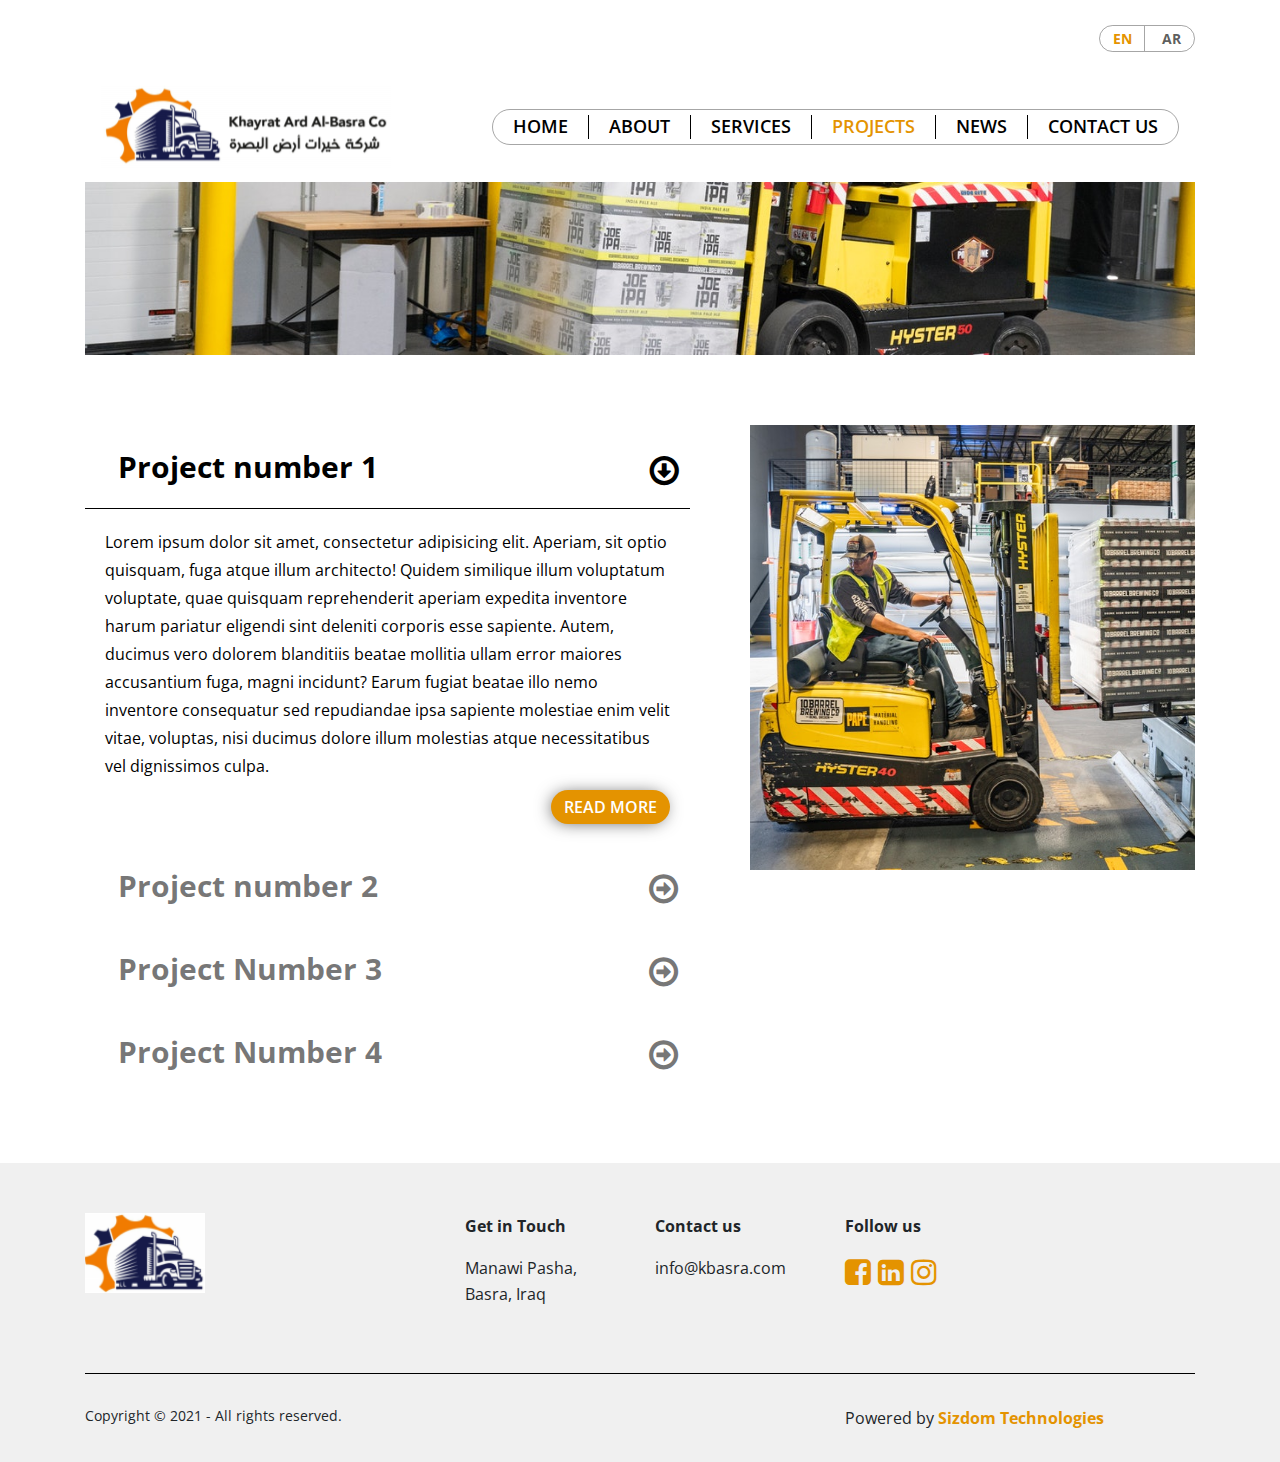
<file: projects.html>
<!doctype html>
<html lang="en">
<head>
	<meta charset="utf-8">
	<meta name="viewport" content="width=device-width, initial-scale=1, shrink-to-fit=no">
	<link rel="icon" type="image/png" href="./assets/images/favicon.png">
	<link rel="preconnect" href="https://fonts.gstatic.com" crossorigin>
	<link href="https://fonts.googleapis.com/css2?family=Open+Sans:wght@300;400;600;700;800&display=swap" rel="stylesheet">
	<link rel="stylesheet" href="https://stackpath.bootstrapcdn.com/font-awesome/4.7.0/css/font-awesome.min.css">
	<link rel="stylesheet" href="https://cdn.jsdelivr.net/npm/bootstrap@4.6.0/dist/css/bootstrap.min.css">
	<link rel="stylesheet" href="https://cdnjs.cloudflare.com/ajax/libs/OwlCarousel2/2.3.4/assets/owl.carousel.min.css">
	<link rel="stylesheet" href="https://cdnjs.cloudflare.com/ajax/libs/OwlCarousel2/2.3.4/assets/owl.theme.default.min.css">
	<link rel="stylesheet" href="assets/css/old_style.css">

	<title>Projects - Khayrat Ard Al-Basra Co</title>
</head>

<body>

	<!-- ====== Header ======= -->
	<header>
		<!--  Top Header  -->
		<div class="top_header">
			<div class="container">
				<div class="row">
					<div class="col-md-12 col-sm-12">
						<div class="top_bar">
							<ul class="lang_btn">
								<li><a href="#" class="active">EN</a></li>
								<li><a href="#">AR</a></li>
							</ul>
						</div>
					</div>
				</div>
			</div>
		</div>
		<!--  Main Header  -->
		<div class="main_header">
			<div class="container">
				<div class="row">
					<div class="col-md-12 col-sm-12">
						<nav class="navbar navbar-expand-lg">
							<a class="navbar-brand" href="#"><img src="./assets/images/logo.png" alt="Khayrat Ard Al-Basra Co" class="img-fluid"></a>
							<button class="navbar-toggler" type="button" data-toggle="collapse" data-target="#navbarSupportedContent" aria-controls="navbarSupportedContent" aria-expanded="false" aria-label="Toggle navigation">
								<span class="navbar-toggler-icon"></span>
							</button>
							<div class="collapse navbar-collapse" id="navbarSupportedContent">
								<ul class="navbar-nav ml-auto">
									<li>
										<a href="index.html">Home</a>
									</li>
									<li>
										<a href="about.html">About</a>
									</li>
									<li>
										<a href="service.html">Services</a>
									</li>
									<li>
										<a class="active" href="projects.html">Projects</a>
									</li>
									<li>
										<a href="news.html">News</a>
									</li>
									<li>
										<a href="contactus.html">Contact Us</a>
									</li>
								</ul>
							</div>
						</nav>
					</div>
				</div>
			</div>
		</div>
	</header>
	
	<!-- ====== Projects Page Header ======= -->
	<section class="page_header">
		<div class="container">
			<div class="row">
				<div class="col-md-12 col-sm-12">
					<div class="header_img">
						<img src="assets/images/project_header_img.jpg" class="img-fluid" alt="">
					</div>
				</div>
			</div>
		</div>
	</section>
	
	<!-- ====== Projects Section ======= -->
	<section class="projects_section">
		<div class="container">
			<div class="row">
				<div class="col-md-7 col-sm-12">
					<div class="projects_accordian">
						<div class="accordion" id="accordionExample">
							<div class="card">
								<div class="card-header" id="headingOne">
									<h2 class="mb-0">
										<button class="btn btn-link btn-block text-left" type="button" data-toggle="collapse" data-target="#collapseOne" aria-expanded="true" aria-controls="collapseOne">
											Project number 1
											<i class="fa fa-arrow-circle-o-right"></i>
										</button>
									</h2>
								</div>

								<div id="collapseOne" class="collapse show" aria-labelledby="headingOne" data-parent="#accordionExample">
									<div class="card-body">
										<p>Lorem ipsum dolor sit amet, consectetur adipisicing elit. Aperiam, sit optio quisquam, fuga atque illum architecto! Quidem similique illum voluptatum voluptate, quae quisquam reprehenderit aperiam expedita inventore harum pariatur eligendi sint deleniti corporis esse sapiente. Autem, ducimus vero dolorem blanditiis beatae mollitia ullam error maiores accusantium fuga, magni incidunt? Earum fugiat beatae illo nemo inventore consequatur sed repudiandae ipsa sapiente molestiae enim velit vitae, voluptas, nisi ducimus dolore illum molestias atque necessitatibus vel dignissimos culpa.
										</p>
										<div class="about_btn">
											<a href="project_detail.html" class="btn">Read More</a>
										</div>
									</div>
								</div>
							</div>
							<div class="card">
								<div class="card-header" id="headingTwo">
									<h2 class="mb-0">
										<button class="btn btn-link btn-block text-left collapsed" type="button" data-toggle="collapse" data-target="#collapseTwo" aria-expanded="false" aria-controls="collapseTwo">
											Project number 2
											<i class="fa fa-arrow-circle-o-right"></i>
										</button>
									</h2>
								</div>
								<div id="collapseTwo" class="collapse" aria-labelledby="headingTwo" data-parent="#accordionExample">
									<div class="card-body">
										<p>Lorem ipsum dolor sit amet, consectetur adipisicing elit. Aperiam, sit optio quisquam, fuga atque illum architecto! Quidem similique illum voluptatum voluptate, quae quisquam reprehenderit aperiam expedita inventore harum pariatur eligendi sint deleniti corporis esse sapiente. Autem, ducimus vero dolorem blanditiis beatae mollitia ullam error maiores accusantium fuga, magni incidunt? Earum fugiat beatae illo nemo inventore consequatur sed repudiandae ipsa sapiente molestiae enim velit vitae, voluptas, nisi ducimus dolore illum molestias atque necessitatibus vel dignissimos culpa.
										</p>
										<div class="about_btn">
											<a href="project_detail.html" class="btn">Read More</a>
										</div>
									</div>
								</div>
							</div>
							<div class="card">
								<div class="card-header" id="headingThree">
									<h2 class="mb-0">
										<button class="btn btn-link btn-block text-left collapsed" type="button" data-toggle="collapse" data-target="#collapseThree" aria-expanded="false" aria-controls="collapseThree">
											Project Number 3
											<i class="fa fa-arrow-circle-o-right"></i>
										</button>
									</h2>
								</div>
								<div id="collapseThree" class="collapse" aria-labelledby="headingThree" data-parent="#accordionExample">
									<div class="card-body">
										<p>Lorem ipsum dolor sit amet, consectetur adipisicing elit. Aperiam, sit optio quisquam, fuga atque illum architecto! Quidem similique illum voluptatum voluptate, quae quisquam reprehenderit aperiam expedita inventore harum pariatur eligendi sint deleniti corporis esse sapiente. Autem, ducimus vero dolorem blanditiis beatae mollitia ullam error maiores accusantium fuga, magni incidunt? Earum fugiat beatae illo nemo inventore consequatur sed repudiandae ipsa sapiente molestiae enim velit vitae, voluptas, nisi ducimus dolore illum molestias atque necessitatibus vel dignissimos culpa.
										</p>
										<div class="about_btn">
											<a href="project_detail.html" class="btn">Read More</a>
										</div>
									</div>
								</div>
							</div>
							<div class="card">
								<div class="card-header" id="headingFour">
									<h2 class="mb-0">
										<button class="btn btn-link btn-block text-left collapsed" type="button" data-toggle="collapse" data-target="#collapseFour" aria-expanded="false" aria-controls="collapseFour">
											Project Number 4
											<i class="fa fa-arrow-circle-o-right"></i>
										</button>
									</h2>
								</div>
								<div id="collapseFour" class="collapse" aria-labelledby="headingFour" data-parent="#accordionExample">
									<div class="card-body">
										<p>Lorem ipsum dolor sit amet, consectetur adipisicing elit. Aperiam, sit optio quisquam, fuga atque illum architecto! Quidem similique illum voluptatum voluptate, quae quisquam reprehenderit aperiam expedita inventore harum pariatur eligendi sint deleniti corporis esse sapiente. Autem, ducimus vero dolorem blanditiis beatae mollitia ullam error maiores accusantium fuga, magni incidunt? Earum fugiat beatae illo nemo inventore consequatur sed repudiandae ipsa sapiente molestiae enim velit vitae, voluptas, nisi ducimus dolore illum molestias atque necessitatibus vel dignissimos culpa.
										</p>
										<div class="about_btn">
											<a href="project_detail.html" class="btn">Read More</a>
										</div>
									</div>
								</div>
							</div>
						</div>
					</div>
				</div>
				<div class="col-md-5 col-sm-12">
					<div class="project_img">
						<img src="assets/images/project_sec_img.jpg" alt="About Khayrat Ard Al-Basra" class="img-fluid">
					</div>
				</div>
			</div>
		</div>
	</section>

	<!-- ====== Footer Section ======= -->
	<footer class="footer">
		<div class="container">
			<div class="row">
				<div class="col-md-12 col-sm-12">
					<div class="footer_contact_sec">
						<div class="row">
						<div class="col-md-4 col-sm-12">
							<div class="footer_logo">
								<img src="assets/images/footer_logo.png" class="img-fluid" alt="">
							</div>
						</div>
						<div class="col-md-2 col-sm-12">
							<div class="contact_address">
								<p><strong>Get in Touch</strong></p>
								<p>Manawi Pasha, Basra, Iraq</p>
							</div>
						</div>
						<div class="col-md-2 col-sm-12">
							<div class="contact_email">
								<p><strong>Contact us</strong></p>
								<p>info@kbasra.com</p>
							</div>
						</div>
						<div class="col-md-2 col-sm-12">
							<div class="contact_social_links">
								<p><strong>Follow us</strong></p>
								<ul class="social_links">
									<li><a href="#"><i class="fa fa-facebook-square"></i></a></li>
									<li><a href="#"><i class="fa fa-linkedin-square"></i></a></li>
									<li><a href="#"><i class="fa fa-instagram"></i></a></li>
								</ul>
							</div>
						</div>
					</div>
					</div>
				</div>
				<div class="col-md-12 col-sm-12">
					<div class="copyright_sec">
						<div class="row">
							<div class="col-md-8 col-sm-12">
								<p>Copyright &copy 2021 - All rights reserved.</p>
							</div>
							<div class="col-md-4 col-sm-12">
								<div class="designed_by">
									<p>Powered by <span>Sizdom Technologies</span></p>
								</div>
							</div>
						</div>
					</div>
				</div>
			</div>
		</div>
	</footer>
	
	<script src="https://code.jquery.com/jquery-3.5.1.min.js"></script>
	<script src="https://cdn.jsdelivr.net/npm/bootstrap@4.6.0/dist/js/bootstrap.bundle.min.js"></script>
	<script src="https://cdnjs.cloudflare.com/ajax/libs/OwlCarousel2/2.3.4/owl.carousel.min.js"></script>
	<script src="assets/js/custom.js"></script>
	
</body>

</html>
</file>
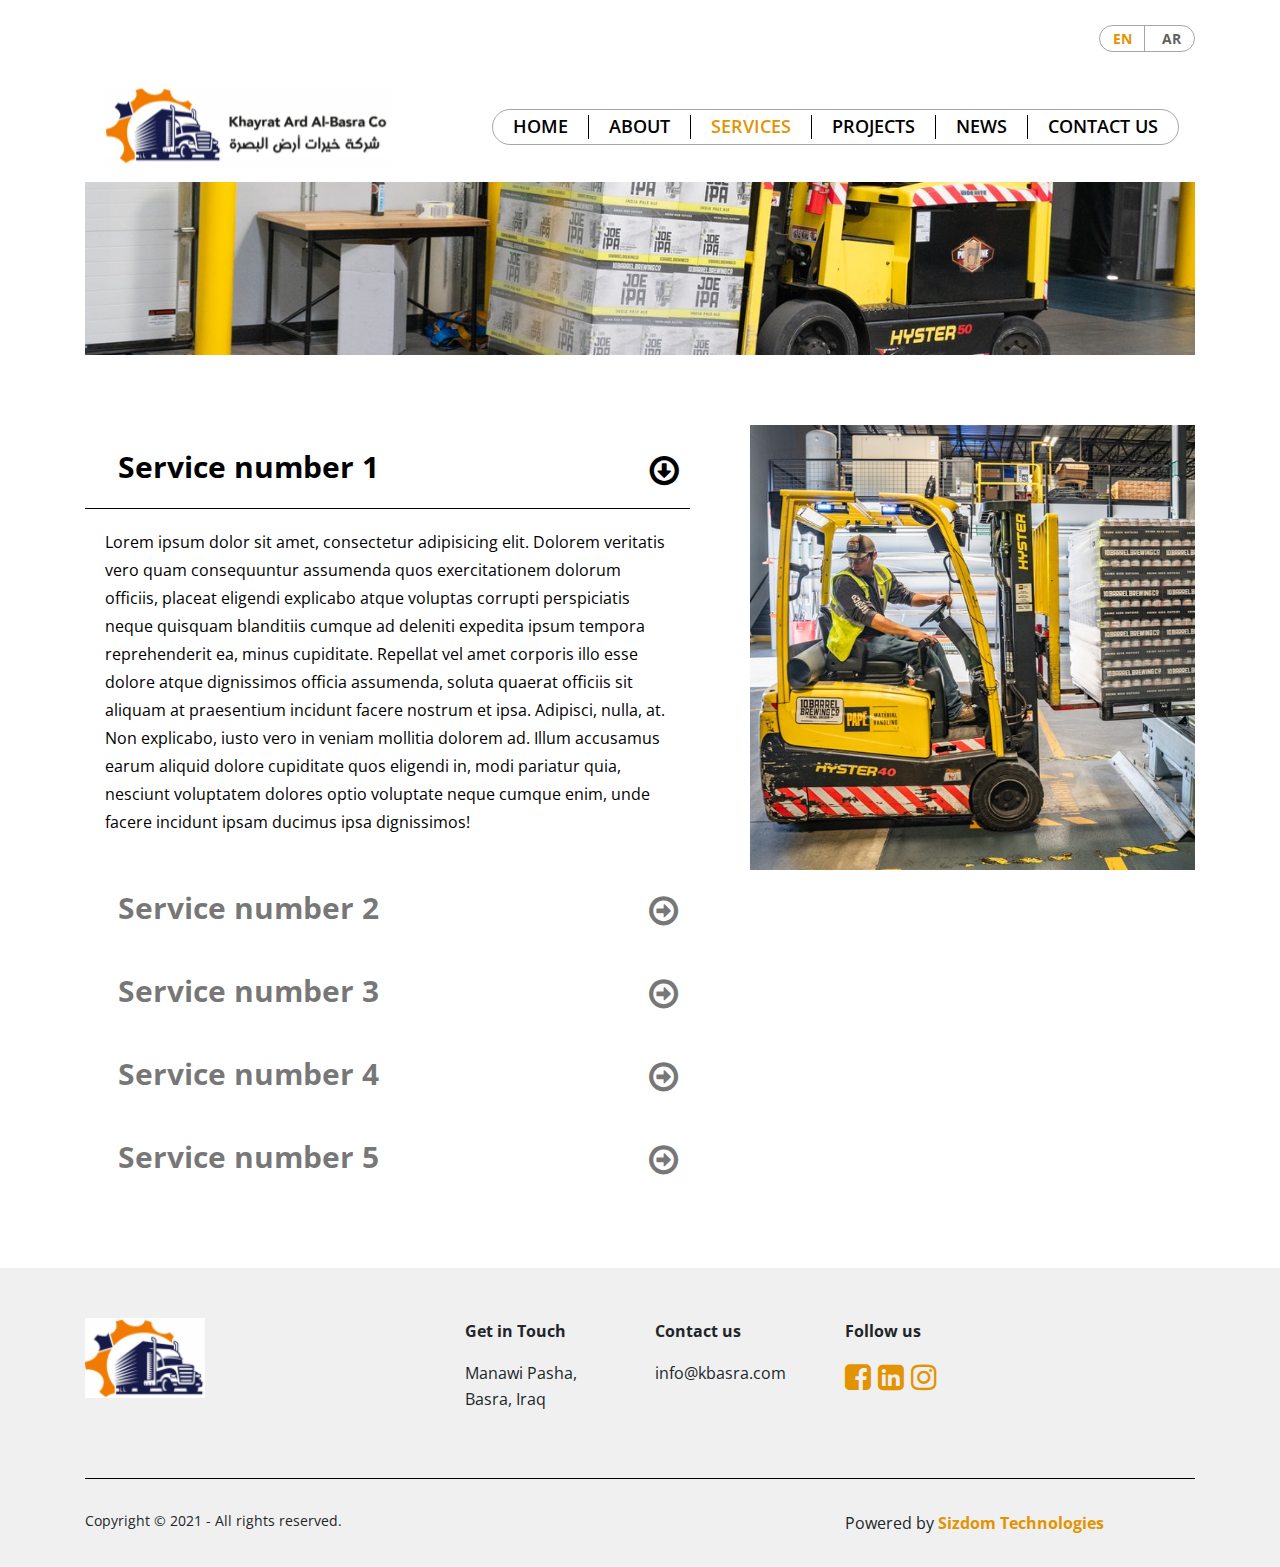
<file: service.html>
<!doctype html>
<html lang="en">
<head>
	<meta charset="utf-8">
	<meta name="viewport" content="width=device-width, initial-scale=1, shrink-to-fit=no">
	<link rel="icon" type="image/png" href="./assets/images/favicon.png">
	<link rel="preconnect" href="https://fonts.gstatic.com" crossorigin>
	<link href="https://fonts.googleapis.com/css2?family=Open+Sans:wght@300;400;600;700;800&display=swap" rel="stylesheet">
	<link rel="stylesheet" href="https://stackpath.bootstrapcdn.com/font-awesome/4.7.0/css/font-awesome.min.css">
	<link rel="stylesheet" href="https://cdn.jsdelivr.net/npm/bootstrap@4.6.0/dist/css/bootstrap.min.css">
	<link rel="stylesheet" href="https://cdnjs.cloudflare.com/ajax/libs/OwlCarousel2/2.3.4/assets/owl.carousel.min.css">
	<link rel="stylesheet" href="https://cdnjs.cloudflare.com/ajax/libs/OwlCarousel2/2.3.4/assets/owl.theme.default.min.css">
	<link rel="stylesheet" href="assets/css/old_style.css">

	<title>Services - Khayrat Ard Al-Basra Co</title>
</head>

<body>

	<!-- ====== Header ======= -->
	<header>
		<!--  Top Header  -->
		<div class="top_header">
			<div class="container">
				<div class="row">
					<div class="col-md-12 col-sm-12">
						<div class="top_bar">
							<ul class="lang_btn">
								<li><a href="#" class="active">EN</a></li>
								<li><a href="#">AR</a></li>
							</ul>
						</div>
					</div>
				</div>
			</div>
		</div>
		<!--  Main Header  -->
		<div class="main_header">
			<div class="container">
				<div class="row">
					<div class="col-md-12 col-sm-12">
						<nav class="navbar navbar-expand-lg">
							<a class="navbar-brand" href="#"><img src="./assets/images/logo.png" alt="Khayrat Ard Al-Basra Co" class="img-fluid"></a>
							<button class="navbar-toggler" type="button" data-toggle="collapse" data-target="#navbarSupportedContent" aria-controls="navbarSupportedContent" aria-expanded="false" aria-label="Toggle navigation">
								<span class="navbar-toggler-icon"></span>
							</button>
							<div class="collapse navbar-collapse" id="navbarSupportedContent">
								<ul class="navbar-nav ml-auto">
									<li>
										<a href="index.html">Home</a>
									</li>
									<li>
										<a href="about.html">About</a>
									</li>
									<li>
										<a class="active" href="service.html">Services</a>
									</li>
									<li>
										<a href="projects.html">Projects</a>
									</li>
									<li>
										<a href="news.html">News</a>
									</li>
									<li>
										<a href="contactus.html">Contact Us</a>
									</li>
								</ul>
							</div>
						</nav>
					</div>
				</div>
			</div>
		</div>
	</header>
	
	<!-- ====== Service Page Header ======= -->
	<section class="page_header">
		<div class="container">
			<div class="row">
				<div class="col-md-12 col-sm-12">
					<div class="header_img">
						<img src="assets/images/service_header_img.jpg" class="img-fluid" alt="">
					</div>
				</div>
			</div>
		</div>
	</section>
	
	<!-- ====== Servic Section ======= -->
	<section class="service_section">
		<div class="container">
			<div class="row">
				<div class="col-md-7 col-sm-12">
					<div class="service_accordian">
						<div class="accordion" id="accordionExample">
							<div class="card">
								<div class="card-header" id="headingOne">
									<h2 class="mb-0">
										<button class="btn btn-link btn-block text-left" type="button" data-toggle="collapse" data-target="#collapseOne" aria-expanded="true" aria-controls="collapseOne">
											Service number 1
											<i class="fa fa-arrow-circle-o-right"></i>
										</button>
									</h2>
								</div>

								<div id="collapseOne" class="collapse show" aria-labelledby="headingOne" data-parent="#accordionExample">
									<div class="card-body">
										<p>Lorem ipsum dolor sit amet, consectetur adipisicing elit. Dolorem veritatis vero quam consequuntur assumenda quos exercitationem dolorum officiis, placeat eligendi explicabo atque voluptas corrupti perspiciatis neque quisquam blanditiis cumque ad deleniti expedita ipsum tempora reprehenderit ea, minus cupiditate. Repellat vel amet corporis illo esse dolore atque dignissimos officia assumenda, soluta quaerat officiis sit aliquam at praesentium incidunt facere nostrum et ipsa. Adipisci, nulla, at. Non explicabo, iusto vero in veniam mollitia dolorem ad. Illum accusamus earum aliquid dolore cupiditate quos eligendi in, modi pariatur quia, nesciunt voluptatem dolores optio voluptate neque cumque enim, unde facere incidunt ipsam ducimus ipsa dignissimos!
										</p>
									</div>
								</div>
							</div>
							<div class="card">
								<div class="card-header" id="headingTwo">
									<h2 class="mb-0">
										<button class="btn btn-link btn-block text-left collapsed" type="button" data-toggle="collapse" data-target="#collapseTwo" aria-expanded="false" aria-controls="collapseTwo">
											Service number 2
											<i class="fa fa-arrow-circle-o-right"></i>
										</button>
									</h2>
								</div>
								<div id="collapseTwo" class="collapse" aria-labelledby="headingTwo" data-parent="#accordionExample">
									<div class="card-body">
										<p>Lorem ipsum dolor sit amet, consectetur adipisicing elit. Culpa corporis voluptate consequuntur, cumque beatae alias praesentium amet ducimus harum ipsum, neque necessitatibus nostrum. Quasi neque fuga deleniti, quaerat perspiciatis quisquam quia rerum nemo id quidem quis aliquam recusandae minima voluptate, quos, eveniet esse doloremque et facere. Sint voluptatem totam exercitationem enim omnis quam quia repudiandae facilis perferendis sed. Illo doloremque aperiam reprehenderit suscipit, ad obcaecati, eos repudiandae deleniti quidem praesentium voluptatibus tempore odit est. Officiis ea maxime fugiat eum assumenda et odit iure hic excepturi nisi rerum veritatis quaerat dolor quod incidunt ratione, alias magnam. Perspiciatis unde et eius ducimus.
										</p>
									</div>
								</div>
							</div>
							<div class="card">
								<div class="card-header" id="headingThree">
									<h2 class="mb-0">
										<button class="btn btn-link btn-block text-left collapsed" type="button" data-toggle="collapse" data-target="#collapseThree" aria-expanded="false" aria-controls="collapseThree">
											Service number 3
											<i class="fa fa-arrow-circle-o-right"></i>
										</button>
									</h2>
								</div>
								<div id="collapseThree" class="collapse" aria-labelledby="headingThree" data-parent="#accordionExample">
									<div class="card-body">
										<p>Lorem ipsum dolor sit amet, consectetur adipisicing elit. Illo consequatur unde temporibus, at nihil repellat earum molestias provident aliquam distinctio dignissimos deserunt officiis. Quaerat quisquam nobis praesentium, recusandae error labore provident tempore. Minus culpa quos, quas dolorum quo quod nihil dolore, nesciunt nam, earum dolorem officia maiores. Asperiores quisquam expedita debitis, voluptate delectus, explicabo amet eius, ut deserunt, laborum nobis aspernatur odio consectetur exercitationem alias in ea. Sequi excepturi sint ipsa ab delectus ullam. Doloremque accusamus dicta natus, consequuntur corporis, magnam ab voluptates suscipit in dolorem praesentium deleniti ipsa, sequi officiis ipsam numquam amet expedita! Numquam sint facilis illo inventore!
										</p>
									</div>
								</div>
							</div>
							<div class="card">
								<div class="card-header" id="headingFour">
									<h2 class="mb-0">
										<button class="btn btn-link btn-block text-left collapsed" type="button" data-toggle="collapse" data-target="#collapseFour" aria-expanded="false" aria-controls="collapseFour">
											Service number 4
											<i class="fa fa-arrow-circle-o-right"></i>
										</button>
									</h2>
								</div>
								<div id="collapseFour" class="collapse" aria-labelledby="headingFour" data-parent="#accordionExample">
									<div class="card-body">
										<p>Lorem ipsum dolor sit amet, consectetur adipisicing elit. Sunt sequi maiores fugiat optio fuga, minima magnam dolorem voluptatibus dolore unde, cumque, excepturi. Assumenda dicta repudiandae quas, numquam voluptatem nisi quidem, iste cupiditate. Quae est veniam, nobis quisquam fuga veritatis necessitatibus optio ea, ab! Ipsum earum voluptatum quasi tempore rerum dolore saepe eum velit laboriosam repudiandae, est delectus sunt tenetur cum minima sit aperiam consectetur officiis eaque aliquid id esse, accusantium enim ex quam. Nulla, possimus architecto incidunt mollitia saepe eum cum, adipisci! Natus culpa praesentium nostrum est quo doloribus quaerat, perferendis itaque unde voluptates sunt numquam? Incidunt dolores, cum at.
										</p>
									</div>
								</div>
							</div>
							<div class="card">
								<div class="card-header" id="headingFive">
									<h2 class="mb-0">
										<button class="btn btn-link btn-block text-left collapsed" type="button" data-toggle="collapse" data-target="#collapseFive" aria-expanded="false" aria-controls="collapseFive">
											Service number 5
											<i class="fa fa-arrow-circle-o-right"></i>
										</button>
									</h2>
								</div>
								<div id="collapseFive" class="collapse" aria-labelledby="headingFive" data-parent="#accordionExample">
									<div class="card-body">
										<p>Lorem ipsum dolor sit amet, consectetur adipisicing elit. Quasi ea incidunt omnis voluptate non. Delectus rem laudantium culpa architecto qui omnis amet consequatur veniam numquam officia porro, perferendis dignissimos itaque nisi tempora impedit ratione odio, aliquam, consequuntur voluptate consectetur voluptatibus corporis quo? Nobis rem nemo, quas dolorem adipisci eaque, harum, debitis numquam pariatur impedit illum? Ex temporibus ut, possimus quidem ratione beatae, distinctio iure iste voluptates architecto eum, dolore natus. Molestias optio, quis magni mollitia aliquam omnis magnam aperiam cumque libero neque, autem ad praesentium. Recusandae deleniti ipsum nam eligendi quam laudantium error voluptates quis voluptatibus at, atque, dolorem, perferendis eius aliquid vero ut numquam doloremque necessitatibus provident. Autem repudiandae sit blanditiis laborum molestias earum, assumenda nemo quis rem velit id officiis, placeat cupiditate numquam voluptates reiciendis harum minima. Quaerat saepe veniam iusto obcaecati nam, doloremque perferendis! Eaque vero repellendus aspernatur, rem officia, eos voluptas dolorum, eligendi nesciunt aut est accusamus provident inventore exercitationem dolor animi voluptate accusantium consequatur hic, possimus unde. Iusto dolorum, vero veritatis amet. Non animi nisi numquam, incidunt, unde vero nihil nulla eos porro repellat perferendis eligendi accusantium placeat. Sit itaque nisi veniam ea libero cumque repellat enim laudantium, asperiores voluptate expedita, facilis, suscipit minima similique!
										</p>
									</div>
								</div>
							</div>
						</div>
					</div>
				</div>
				<div class="col-md-5 col-sm-12">
					<div class="service_img">
						<img src="assets/images/service_sec_img.jpg" alt="About Khayrat Ard Al-Basra" class="img-fluid">
					</div>
				</div>
			</div>
		</div>
	</section>
	
	<!-- ====== Footer Section ======= -->
	<footer class="footer">
		<div class="container">
			<div class="row">
				<div class="col-md-12 col-sm-12">
					<div class="footer_contact_sec">
						<div class="row">
						<div class="col-md-4 col-sm-12">
							<div class="footer_logo">
								<img src="assets/images/footer_logo.png" class="img-fluid" alt="">
							</div>
						</div>
						<div class="col-md-2 col-sm-12">
							<div class="contact_address">
								<p><strong>Get in Touch</strong></p>
								<p>Manawi Pasha, Basra, Iraq</p>
							</div>
						</div>
						<div class="col-md-2 col-sm-12">
							<div class="contact_email">
								<p><strong>Contact us</strong></p>
								<p>info@kbasra.com</p>
							</div>
						</div>
						<div class="col-md-2 col-sm-12">
							<div class="contact_social_links">
								<p><strong>Follow us</strong></p>
								<ul class="social_links">
									<li><a href="#"><i class="fa fa-facebook-square"></i></a></li>
									<li><a href="#"><i class="fa fa-linkedin-square"></i></a></li>
									<li><a href="#"><i class="fa fa-instagram"></i></a></li>
								</ul>
							</div>
						</div>
					</div>
					</div>
				</div>
				<div class="col-md-12 col-sm-12">
					<div class="copyright_sec">
						<div class="row">
							<div class="col-md-8 col-sm-12">
								<p>Copyright &copy 2021 - All rights reserved.</p>
							</div>
							<div class="col-md-4 col-sm-12">
								<div class="designed_by">
									<p>Powered by <span>Sizdom Technologies</span></p>
								</div>
							</div>
						</div>
					</div>
				</div>
			</div>
		</div>
	</footer>
	
	<script src="https://code.jquery.com/jquery-3.5.1.min.js"></script>
	<script src="https://cdn.jsdelivr.net/npm/bootstrap@4.6.0/dist/js/bootstrap.bundle.min.js"></script>
	<script src="https://cdnjs.cloudflare.com/ajax/libs/OwlCarousel2/2.3.4/owl.carousel.min.js"></script>
	<script src="assets/js/custom.js"></script>
	
</body>

</html>
</file>
<file: assets/css/old_style.css>
*{
	margin: 0;
	padding: 0;
	box-sizing: border-box;
}
body{
	font-family: 'Open Sans', sans-serif;
}
ul{
	list-style: none;
	margin: 0;
	padding: 0;
}
a{
	text-decoration: none !important;
	margin: 0;
}

/* ========= >>>>>>>>>>>>>>>>>>>>>>>> Home Page <<<<<<<<<<<<<<<<<<<<<<<< =========== */

/* ========= Header =========== */

header{
	
}

/* --- Top Header ---- */

.top_header{
    background: #fff;
	padding: 25px 0 20px;
}
.top_bar{
	display: flex;
	justify-content: flex-end;
}
ul.lang_btn{
	display: inline-block;
	border: 1px solid #00000059;
	border-radius: 50px;
}
ul.lang_btn li{
	display: inline-block;
    width: 45px;
    height: 25px;
    text-align: center;
}
ul.lang_btn li:first-child{
	border-right: 1px solid #00000059;
}
ul.lang_btn li a{
	color: #000000a6;
	font-size: 14px;
    font-weight: bold;
	padding: 5px;
}
ul.lang_btn li a.active,
ul.lang_btn li a:hover{
	color: #e49300;
}
@media screen and (max-width: 768px){
	.top_bar{
		display: flex;
		justify-content: center;
	}
}
@media screen and (max-width: 576px) and (min-width: 300px){
	.top_bar{
		display: flex;
		justify-content: center;
	}
}

/* --- Main Header ---- */

.main_header{
	
}
.navbar .navbar-brand img{
	width: 100%;
	height: auto;
}
ul.navbar-nav{
	border: 1px solid #00000059;
	border-radius: 50px;
}
ul.navbar-nav li{
	display: inline-block;
    text-align: center;
	border-right: 1px solid #000;
	margin: 5px 0px;
}
ul.navbar-nav li:last-child{
	border-right: 0px;
}
ul.navbar-nav li a{
	padding: 5px 20px;
    color: #000;
    font-size: 18px;
    font-weight: 600;
    line-height: 22px;
    text-transform: uppercase;
}
ul.navbar-nav li a.active,
ul.navbar-nav li a:hover{
	color: #e49300;
}
.navbar .navbar-toggler-icon {
	background-image: none;
}
.navbar .navbar-toggler {
	border-color: #e49300;
    background-color: #fff;
    height: 36px;
    outline: none;
    border-radius: 10px;
    position: absolute;
    right: 10px;
    top: 43px;
}
.navbar .navbar-toggler-icon:after {
	content: '\f0c9';
	color:  #e49300;
	font-size: 18px;
	line-height: 26px;
	font-family: 'FontAwesome';
}
@media screen and (max-width: 1200px){
	ul.navbar-nav li a{
		padding: 5px 10px;
	}
}
@media screen and (max-width: 991px){
	.navbar-collapse{
        background-color: #e49300;
        margin-top: 15px;
        margin-bottom: 15px;
        width: 100%;
		transition: all ease-in-out 1s;
		border-radius: 50px;		
    }
	ul.navbar-nav{
		border: 0px;
		border-radius: 0;
	}
	ul.navbar-nav li{
		display: inline-block;
		border-right: 0px;
		padding: 5px 0px;
		border-bottom: 1px solid rgba(0,0,0,0.1);
	}
	ul.navbar-nav li a{
		font-size: 16px;
	}
	ul.navbar-nav li a.active,
	ul.navbar-nav li a:hover{
		color: #fff;
	}
}
@media screen and (max-width: 576px) and (min-width: 300px){
	.navbar .navbar-brand img{
		width: 170px;
	}
	.navbar .navbar-toggler {
		right: 20px;
		top: 20px;
	}
}

/* ========= Slider Section =========== */

.slider_section{
	
}
.slider_section .carousel-indicators{
	position: absolute;
    right: 0;
    bottom: 7%;
    z-index: 15;
    display: flex;
    justify-content: flex-end;
    padding-left: 0;
	margin-right: 5%;
    list-style: none;
}
.slider_section .carousel-indicators li{
	height: 10px;
	background: transparent;
	outline: 2px solid #fff;
  	outline-offset: 10px;
	margin-right: 40px;
}
.slider_section .carousel-indicators li.active, 
.slider_section .carousel-indicators li:active, 
.slider_section .carousel-indicators li:hover{
	outline: 2px solid #fff;
  	outline-offset: 10px;
	background: #e49300;
}
.slider_section .carousel-inner{
	max-height: 450px;
}
.slider_section .carousel-item{
	max-height: 440px;
}
.slider_section .carousel-caption{
    position: absolute;
    /* right: 15%; */
    bottom: 20px;
    left: 0;
    z-index: 10;
    padding-top: 20px;
    padding-bottom: 20px;
    color: #fff;
    text-align: left;
}
.slider_section .carousel-caption .slide_heading_1{
	width: 40%;
	text-align: right;
    background: #e49300;
	margin-bottom: 20px;
}
.slider_section .carousel-caption .slide_heading_1 h3{
	font-size: 2.5em;
    font-weight: 700;
    line-height: 1.3;
    text-transform: uppercase;
    margin: 0;
    display: block;
    right: 15px;
    position: relative;
}
.slider_section .carousel-caption .slide_heading_2{
	width: 40%;
	text-align: right;
    background: #e49300;
}
.slider_section .carousel-caption .slide_heading_2 h2{
	font-size: 3em;
    font-weight: 700;
    line-height: 1.6;
    margin: 0;
    display: block;
    right: 15px;
    position: relative;
}
@media screen and (max-width: 991px){
	.slider_section .carousel-indicators{
		margin-right: 0%;
	}
	.slider_section .carousel-indicators li{
		height: 7px;
		margin-right: 35px;
	}
	.slider_section .carousel-caption .slide_heading_1 h3{
		font-size: 2.3em;
		line-height: 1.3;
	}
	.slider_section .carousel-caption .slide_heading_2 h2{
		font-size: 2.5em;
		line-height: 1.5;
	}
}
@media screen and (max-width: 768px){
	.slider_section .carousel-indicators{
		margin-right: 0%;
		margin-bottom: 2%;
	}
	.slider_section .carousel-indicators li{
		height: 5px;
		outline-offset: 5px;
		margin-right: 25px;
	}
	.slider_section .carousel-indicators li.active, 
	.slider_section .carousel-indicators li:active, 
	.slider_section .carousel-indicators li:hover{
		outline-offset: 5px;
	}
	.slider_section .carousel-caption .slide_heading_1{
		width: 45%;
	}
	.slider_section .carousel-caption .slide_heading_1 h3{
		font-size: 1.6em;
		line-height: 1.6;
	}
	.slider_section .carousel-caption .slide_heading_2{
		width: 45%;
	}
	.slider_section .carousel-caption .slide_heading_2 h2{
		font-size: 1.7em;
		line-height: 1.7;
	}
}
@media screen and (max-width: 576px) and (min-width: 300px){
	.slider_section .carousel-indicators{
		margin-right: 0%;
		margin-bottom: 2%;
	}
	.slider_section .carousel-indicators li{
		height: 0px;
		width: 15px;
		outline: 1px solid #fff;
		outline-offset: 2px;
		margin-right: 15px;
	}
	.slider_section .carousel-indicators li.active, 
	.slider_section .carousel-indicators li:active, 
	.slider_section .carousel-indicators li:hover{
		outline: 1px solid #fff;
		outline-offset: 2px;
	}
	.slider_section .carousel-caption .slide_heading_1{
		width: 50%;
		margin-bottom: 10px;
	}
	.slider_section .carousel-caption .slide_heading_1 h3{
		font-size: 1.2em;
		line-height: 1.6;
		right: 10px;
	}
	.slider_section .carousel-caption .slide_heading_2{
		width: 50%;
	}
	.slider_section .carousel-caption .slide_heading_2 h2{
		font-size: 1.3em;
		line-height: 1.7;
		right: 10px;
	}
}

/* ========= About Section =========== */

.about_section{
	margin: 70px 0;
}
.about_accordian {
    margin-right: 30px;
    margin-bottom: 20px;
}
.about_accordian .accordion .card{
	border: none;
}
.about_accordian .accordion .card-header{
	border-bottom: 1px solid #000;
	background: transparent;
}
.about_accordian .accordion .card-header .btn-link.collapsed i{
	color: #0000008a;
    font-size: 34px;
    position: absolute;
    right: 2%;
    top: 28px;
	transform: rotate(0deg);
	transition: .5s;
}
.about_accordian .accordion .card-header .btn-link i{
	color: #0000008a;
    font-size: 34px;
    position: absolute;
    right: 2%;
    top: 28px;
	color: #000;
	transform: rotate(450deg);
	transition: .5s;
}
.about_accordian .accordion .btn-link.collapsed{
	font-size: 30px;
    font-weight: 700;
	color: #0000008a!important;
	text-decoration: none;
    transition: all .1s; 	
}
.about_accordian .accordion .btn-link{
	font-size: 30px;
    font-weight: 700;
    color: #000 !important;
    text-decoration: none;
    transition: all .1s;
}
.about_accordian .accordion .btn:focus{
	box-shadow: none;
}
.about_accordian .accordion .card-body p{
	margin-bottom: 10px;
    font-size: 16px;
    font-weight: 400;
    color: #000;
    line-height: 28px;
}
.about_accordian .accordion .card-body .about_btn{
	text-align: right;
}
.about_accordian .accordion .card-body .about_btn a{
	font-size: 16px;
	font-weight: 600;
	line-height: 20px;
	color: #fff;
	background: #e49300;
	border-radius: 50px;
	text-transform: uppercase;
	box-shadow: -2px 1px 18px -4px rgba(0,0,0,0.75);
}
.about_accordian .accordion .card-body .about_btn a:hover{
	color: #e49300;
	background: #000;
}
.about_section .about_img img{
	width: 100%;
	height: auto;
}
@media screen and (max-width: 991px){
	.about_section{
		margin: 50px 0;
	}
	.about_accordian .accordion .card-header .btn-link.collapsed i{
		font-size: 32px;
	}
	.about_accordian .accordion .card-header .btn-link i{
		font-size: 32px;
	}
	.about_accordian .accordion .btn-link.collapsed{
		font-size: 25px;
	}
	.about_accordian .accordion .btn-link{
		font-size: 25px;
	}
}
@media screen and (max-width: 576px) and (min-width: 300px){
	.about_section{
		margin: 25px 0 30px;
	}
	.about_accordian .accordion .card-header .btn-link.collapsed i{
		font-size: 28px;
		top: 22px;
	}
	.about_accordian .accordion .card-header .btn-link i{
		font-size: 28px;
		top: 22px;
	}
	.about_accordian .accordion .btn-link.collapsed{
		font-size: 20px;
	}
	.about_accordian .accordion .btn-link{
		font-size: 20px;
	}
}

/* ========= Services Section =========== */

.services_section{
	margin: 50px 0;
}
.services_section .services_sec_title h3{
	font-size: 30px;
    font-weight: 700;
    color: #000 !important;
	margin-bottom: 30px;
	text-transform: uppercase;
}
.services_carousel {
    margin: 0 20px;
}
.owl-services .owl-stage .owl-item .service_img{
	max-height: 350px;
	overflow: hidden
}
.owl-services .owl-stage .owl-item:nth-child(odd) .service_img{
	max-height: 300px;
	overflow: hidden;
}
.owl-services .item .service_text{
	margin-top: 20px;
}
.owl-services .item .service_text p{
	font-size: 16px;
	font-weight: 400;
	line-height: 30px;
}
.owl-services .owl-prev, 
.owl-services .owl-next {
	position: absolute;
	top: 50%;
	transform: translateY(-50%);
	display: block !important;
}
.owl-services .owl-prev { 
	left: -6%; 
}
.owl-services .owl-next { 
	right: -6%; 
}
.owl-services .owl-prev .fa, 
.owl-services .owl-next .fa {
	color: #000;
	font-size: 50px;
}
.owl-services .owl-nav [class*=owl-]:hover {
    background: transparent;
    color: #000;
    text-decoration: none;
}
@media screen and (max-width: 991px){
	.owl-services .owl-prev { 
		left: -7%; 
	}
	.owl-services .owl-next { 
		right: -7%; 
	}
	.owl-services .owl-prev .fa, 
	.owl-services .owl-next .fa {
		color: #000;
		font-size: 40px;
	}
}
@media screen and (max-width: 768px){
	.owl-services .owl-prev { 
		left: -10%; 
	}
	.owl-services .owl-next { 
		right: -10%; 
	}
	.owl-services .owl-prev .fa, 
	.owl-services .owl-next .fa {
		color: #000;
		font-size: 35px;
	}
}
@media screen and (max-width: 576px) and (min-width: 300px){
	.services_section{
		margin: 40px 0;
	}
	.services_carousel {
		margin: 0 28px;
	}
	.owl-services .owl-prev { 
		left: -12%; 
	}
	.owl-services .owl-next { 
		right: -12%; 
	}
	.owl-services .owl-prev .fa, 
	.owl-services .owl-next .fa {
		color: #000;
		font-size: 30px;
	}
}

/* ========= Clients Section =========== */

.clients_section{
	margin: 50px 0;
}
.clients_section .clients_sec_title h3{
	font-size: 30px;
    font-weight: 700;
    color: #000 !important;
	margin-bottom: 30px;
	text-transform: uppercase;
}
.clients_carousel {
    margin: 0 20px;
}
.owl-clients .item{
	margin: 40px;
}
.owl-clients .item .clients_img img{
	width: 100%;
	height: auto;
}
.owl-clients .owl-prev, 
.owl-clients .owl-next {
        position: absolute;
        top: 50%;
        transform: translateY(-50%);
        display: block !important;
}
.owl-clients .owl-prev { 
	left: -6%; 
}
.owl-clients .owl-next { 
	right: -6%; 
}
.owl-clients .owl-prev .fa, 
.owl-clients .owl-next .fa {
	color: #000;
	font-size: 50px;
}
.owl-clients .owl-nav [class*=owl-]:hover {
    background: transparent;
    color: #000;
    text-decoration: none;
}
@media screen and (max-width: 991px){
	.owl-clients .owl-prev { 
		left: -7%; 
	}
	.owl-clients .owl-next { 
		right: -7%; 
	}
	.owl-clients .owl-prev .fa, 
	.owl-clients .owl-next .fa {
		color: #000;
		font-size: 40px;
	}
}
@media screen and (max-width: 768px){
	.owl-clients .owl-prev { 
		left: -10%; 
	}
	.owl-clients .owl-next { 
		right: -10%; 
	}
	.owl-clients .owl-prev .fa, 
	.owl-clients .owl-next .fa {
		color: #000;
		font-size: 35px;
	}
}
@media screen and (max-width: 576px) and (min-width: 300px){
	.clients_section {
		margin: 30px 0;
	}
	.owl-clients .item {
		margin: 10px;
	}
	.owl-clients .owl-prev { 
		left: -8%; 
	}
	.owl-clients .owl-next { 
		right: -8%; 
	}
	.owl-clients .owl-prev .fa, 
	.owl-clients .owl-next .fa {
		color: #000;
		font-size: 30px;
	}
}

/* ========= Footer Section =========== */

.footer{
	background: #0000000f;
}
.footer_contact_sec{
	margin: 50px 0;
}
.footer_contact_sec .footer_logo{
	max-width: 120px;
	margin-bottom: 10px;
}
.footer_contact_sec .footer_logo img{
	width: 100%;
	height: auto;
}
.footer_contact_sec .contact_address p{
	font-size: 16px;
	font-weight: 400;
	line-height: 26px;
}
.footer_contact_sec .contact_email p{
	font-size: 16px;
	font-weight: 400;
	line-height: 26px;
}
.footer_contact_sec .contact_social_links p{
	font-size: 16px;
	font-weight: 400;
	line-height: 26px;
}
.footer_contact_sec .contact_social_links .social_links{
	display: inline-block;
}
.footer_contact_sec .contact_social_links .social_links li{
	display: inline-block;
	margin: 0 3px 0 0;
}
.footer_contact_sec .contact_social_links .social_links li a .fa{
	font-size: 30px;
	line-height: 34px;
	color: #e49300;
	transition: all ease-in-out .3s;
}
.footer_contact_sec .contact_social_links .social_links li a .fa:hover{
	color: #ffa400;
}
.footer .copyright_sec{
	border-top: 1px solid #000;
	padding: 30px 0;
}
.footer .copyright_sec p{
	font-size: 14px;
	font-weight: 400;
	line-height: 24px;
	margin: 0;
}
.footer .copyright_sec .designed_by p{
	font-size: 16px;
	font-weight: 400;
	line-height: 24px;
}
.footer .copyright_sec .designed_by p span{
	color: #e49300;
	font-weight: bold;
	line-height: 28px;
}
@media screen and (max-width: 991px){
	.footer_contact_sec .contact_social_links .social_links li a .fa{
		font-size: 26px;
	}
}
@media screen and (max-width: 768px){
	.footer_contact_sec .footer_logo{
		margin: 0 auto;
		margin-bottom: 10px;
	}
	.footer_contact_sec .contact_address {
		text-align: center;
	}
	.footer_contact_sec .contact_email {
		text-align: center;
	}
	.footer_contact_sec .contact_social_links {
		text-align: center;
	}
	.footer .copyright_sec{
		text-align: center;
	}
}
@media screen and (max-width: 576px) and (min-width: 300px){
	.footer_contact_sec {
		margin: 30px 0;
	}
	.footer .copyright_sec {
		padding: 20px 0;
	}
}

/* ========= >>>>>>>>>>>>>>>>>>>>>>>> About Page <<<<<<<<<<<<<<<<<<<<<<<< =========== */

/* ========= Page Header =========== */

.page_header{
	
}
.page_header .header_img img{
	width: 100%;
	height: auto;
}

/* ========= >>>>>>>>>>>>>>>>>>>>>>>> Service Page <<<<<<<<<<<<<<<<<<<<<<<< =========== */

.service_section{
	margin: 70px 0;
}
.service_accordian{
	margin-right: 30px;
}
.service_accordian .accordion .card{
	border: none;
}
.service_accordian .accordion .card-header{
	border-bottom: 1px solid #000;
	background: transparent;
}
.service_accordian .accordion .card-header .btn-link.collapsed i{
	color: #0000008a;
    font-size: 34px;
    position: absolute;
    right: 2%;
    top: 28px;
	transform: rotate(0deg);
	transition: .5s;
}
.service_accordian .accordion .card-header .btn-link i{
	color: #0000008a;
    font-size: 34px;
    position: absolute;
    right: 2%;
    top: 28px;
	color: #000;
	transform: rotate(450deg);
	transition: .5s;
}
.service_accordian .accordion .btn-link.collapsed{
	font-size: 30px;
    font-weight: 700;
	color: #0000008a!important;
	text-decoration: none;
    transition: all .1s; 	
}
.service_accordian .accordion .btn-link{
	font-size: 30px;
    font-weight: 700;
    color: #000 !important;
    text-decoration: none;
    transition: all .1s;
}
.service_accordian .accordion .btn:focus{
	box-shadow: none;
}
.service_accordian .accordion .card-body p{
	margin-bottom: 10px;
    font-size: 16px;
    font-weight: 400;
    color: #000;
    line-height: 28px;
}
.service_section .service_img img{
	width: 100%;
	height: auto;
}
@media screen and (max-width: 991px){
	.service_section{
		margin: 50px 0;
	}
	.service_accordian .accordion .card-header .btn-link.collapsed i{
		font-size: 32px;
	}
	.service_accordian .accordion .card-header .btn-link i{
		font-size: 32px;
	}
	.service_accordian .accordion .btn-link.collapsed{
		font-size: 25px;
	}
	.service_accordian .accordion .btn-link{
		font-size: 25px;
	}
}
@media screen and (max-width: 576px) and (min-width: 300px){
	.service_section{
		margin: 25px 0 30px;
	}
	.service_accordian .accordion .card-header .btn-link.collapsed i{
		font-size: 28px;
		top: 22px;
	}
	.service_accordian .accordion .card-header .btn-link i{
		font-size: 28px;
		top: 22px;
	}
	.service_accordian .accordion .btn-link.collapsed{
		font-size: 20px;
	}
	.service_accordian .accordion .btn-link{
		font-size: 20px;
	}
}

/* ========= >>>>>>>>>>>>>>>>>>>>>>>> Projects Page <<<<<<<<<<<<<<<<<<<<<<<< =========== */

.projects_section{
	margin: 70px 0;
}
.projects_accordian{
	margin-right: 30px;
}
.projects_accordian .accordion .card{
	border: none;
}
.projects_accordian .accordion .card-header{
	border-bottom: 1px solid #000;
	background: transparent;
}
.projects_accordian .accordion .card-header .btn-link.collapsed i{
	color: #0000008a;
    font-size: 34px;
    position: absolute;
    right: 2%;
    top: 28px;
	transform: rotate(0deg);
	transition: .5s;
}
.projects_accordian .accordion .card-header .btn-link i{
	color: #0000008a;
    font-size: 34px;
    position: absolute;
    right: 2%;
    top: 28px;
	color: #000;
	transform: rotate(450deg);
	transition: .5s;
}
.projects_accordian .accordion .btn-link.collapsed{
	font-size: 30px;
    font-weight: 700;
	color: #0000008a!important;
	text-decoration: none;
    transition: all .1s; 	
}
.projects_accordian .accordion .btn-link{
	font-size: 30px;
    font-weight: 700;
    color: #000 !important;
    text-decoration: none;
    transition: all .1s;
}
.projects_accordian .accordion .btn:focus{
	box-shadow: none;
}
.projects_accordian .accordion .card-body p{
	margin-bottom: 10px;
    font-size: 16px;
    font-weight: 400;
    color: #000;
    line-height: 28px;
}
.projects_accordian .accordion .card-body .about_btn{
	text-align: right;
}
.projects_accordian .accordion .card-body .about_btn a{
	font-size: 16px;
	font-weight: 600;
	line-height: 20px;
	color: #fff;
	background: #e49300;
	border-radius: 50px;
	text-transform: uppercase;
	box-shadow: -2px 1px 18px -4px rgba(0,0,0,0.75);
}
.projects_accordian .accordion .card-body .about_btn a:hover{
	color: #e49300;
	background: #000;
}
.projects_section .projects_img img{
	width: 100%;
	height: auto;
}
@media screen and (max-width: 991px){
	.projects_section{
		margin: 50px 0;
	}
	.projects_accordian .accordion .card-header .btn-link.collapsed i{
		font-size: 32px;
	}
	.projects_accordian .accordion .card-header .btn-link i{
		font-size: 32px;
	}
	.projects_accordian .accordion .btn-link.collapsed{
		font-size: 25px;
	}
	.projects_accordian .accordion .btn-link{
		font-size: 25px;
	}
}
@media screen and (max-width: 576px) and (min-width: 300px){
	.projects_section{
		margin: 25px 0 30px;
	}
	.projects_accordian .accordion .card-header .btn-link.collapsed i{
		font-size: 28px;
		top: 22px;
	}
	.projects_accordian .accordion .card-header .btn-link i{
		font-size: 28px;
		top: 22px;
	}
	.projects_accordian .accordion .btn-link.collapsed{
		font-size: 20px;
	}
	.projects_accordian .accordion .btn-link{
		font-size: 20px;
	}
}

/* ========= >>>>>>>>>>>>>>>>>>>>>>>> News Page <<<<<<<<<<<<<<<<<<<<<<<< =========== */

.news_section{
	margin: 70px 0;
}
.news_accordian{
	margin-right: 30px;
}
.news_accordian .accordion .card{
	border: none;
}
.news_accordian .accordion .card-header{
	border-bottom: 1px solid #000;
	background: transparent;
}
.news_accordian .accordion .card-header .btn-link.collapsed i{
	color: #0000008a;
    font-size: 34px;
    position: absolute;
    right: 2%;
    top: 28px;
	transform: rotate(0deg);
	transition: .5s;
}
.news_accordian .accordion .card-header .btn-link i{
	color: #0000008a;
    font-size: 34px;
    position: absolute;
    right: 2%;
    top: 28px;
	color: #000;
	transform: rotate(450deg);
	transition: .5s;
}
.news_accordian .accordion .card-header .btn-link.collapsed .news_date{
	display: none;
}
.news_accordian .accordion .card-header .btn-link .news_date{
	position: absolute;
    left: 34px;
    top: 82px;
    top: 22%;
    left: 4%;
}
.news_accordian .accordion .card-header .btn-link .news_date p{
	color: #0000003d;
    font-size: 14px;
}
.news_accordian .accordion .btn-link.collapsed{
	font-size: 30px;
    font-weight: 700;
	color: #0000008a!important;
	text-decoration: none;
    transition: all .1s; 	
}
.news_accordian .accordion .btn-link{
	font-size: 30px;
    font-weight: 700;
	line-height: 35px;
    color: #000 !important;
    text-decoration: none;
    transition: all .1s;
	margin-bottom: 10px;
}
.news_accordian .accordion .btn:focus{
	box-shadow: none;
}
.news_accordian .accordion .card-body p{
	margin-bottom: 10px;
    font-size: 16px;
    font-weight: 400;
    color: #000;
    line-height: 28px;
}
.news_accordian .accordion .card-body .about_btn{
	text-align: right;
}
.news_accordian .accordion .card-body .about_btn a{
	font-size: 16px;
	font-weight: 600;
	line-height: 20px;
	color: #fff;
	background: #e49300;
	border-radius: 50px;
	text-transform: uppercase;
	box-shadow: -2px 1px 18px -4px rgba(0,0,0,0.75);
}
.news_accordian .accordion .card-body .about_btn a:hover{
	color: #e49300;
	background: #000;
}
.news_section .news_year_sec{
	display: flex;
    justify-content: flex-end;
	margin-top: 25px;
}
.news_section .news_year_sec .news_list_by_year{
    border: 2px solid #00000059;
    text-align: center;
    display: block;
    padding: 20px;
}
.news_section .news_year_sec .news_list_by_year li{
    border-bottom: 1px solid #00000059;
	padding: 10px 40px;
}
.news_section .news_year_sec .news_list_by_year li a{
	font-size: 20px;
	font-weight: 600;
	line-height: 26px;
	color: #000;
}
.news_section .news_pagination{
	display: flex;
	justify-content: flex-end;
}
.news_section .news_pagination ul li{
	display: inline-block;
}
.news_section .news_pagination ul li a{
	color: #000;
	font-size: 22px;
	font-weight: 600;
	padding: 0 7px;
	border-right: 1px solid #000;
}
@media screen and (max-width: 991px){
	.news_section{
		margin: 50px 0;
	}
	.news_accordian .accordion .card-header .btn-link.collapsed i{
		font-size: 32px;
	}
	.news_accordian .accordion .card-header .btn-link i{
		font-size: 32px;
	}
	.news_accordian .accordion .btn-link.collapsed{
		font-size: 25px;
	}
	.news_accordian .accordion .btn-link{
		font-size: 25px;
	}
}
@media screen and (max-width: 768px){
	.news_section .news_year_sec {
		display: flex;
		justify-content: center;
		margin-top: 25px;
		margin-bottom: 30px;
	}
	.news_section .news_pagination {
		display: flex;
		justify-content: center;
	}
}
@media screen and (max-width: 576px) and (min-width: 300px){
	.news_section{
		margin: 25px 0 30px;
	}
	.news_accordian .accordion .card-header .btn-link.collapsed i{
		font-size: 28px;
		top: 22px;
	}
	.news_accordian .accordion .card-header .btn-link i{
		font-size: 28px;
		top: 22px;
	}
	.news_accordian .accordion .btn-link.collapsed{
		font-size: 20px;
	}
	.news_accordian .accordion .btn-link{
		font-size: 20px;
	}
	.news_section .news_pagination ul li a{
		font-size: 20px;
	}
}

/* ========= >>>>>>>>>>>>>>>>>>>>>>>> Contact Us <<<<<<<<<<<<<<<<<<<<<<<< =========== */

.contactus_section{
	margin: 70px 0;
}
.contactus_section .contact_info{
	margin-bottom: 30px;
}
 .contactus_section .contact_info .contact_info_title h3 {
    font-size: 30px;
    font-weight: 700;
    color: #000 !important;
    margin-bottom: 30px;
}
.contactus_section .contact_info .contact_info_detail p{
	font-size: 20px;
	font-weight: 600;
	line-height: 25px;
	color: #000;
	margin: 0;
}
@media screen and (max-width: 991px){
	.contactus_section{
		margin: 50px 0;
	}
	.contactus_section .contact_info .contact_info_title h3 {
		font-size: 26px;
		margin-bottom: 20px;
	}
}
@media screen and (max-width: 576px) and (min-width: 300px){
	.contactus_section{
		margin: 25px 0 30px;
	}
	.contactus_section .contact_info .contact_info_title h3 {
		font-size: 22px;
		margin-bottom: 20px;
	}
	.contactus_section .contact_info .contact_info_detail p{
		font-size: 16px;
	}
}


/* ========= >>>>>>>>>>>>>>>>>>>>>>>> Project Detail <<<<<<<<<<<<<<<<<<<<<<<< =========== */

.project_det_section{
	margin: 50px 0 100px;
}
.project_det_accordian{
	margin-right: 30px;
}
.project_det_accordian .accordion .card{
	border: none;
}
.project_det_accordian .accordion .card-header{
	border-bottom: 1px solid #000;
	background: transparent;
}
.project_det_accordian .accordion .card-header .btn-link.collapsed i{
	color: #0000008a;
    font-size: 34px;
    position: absolute;
    right: 2%;
    top: 28px;
	transform: rotate(0deg);
	transition: .5s;
}
.project_det_accordian .accordion .card-header .btn-link i{
	color: #0000008a;
    font-size: 34px;
    position: absolute;
    right: 2%;
    top: 28px;
	color: #000;
	transform: rotate(450deg);
	transition: .5s;
}
.project_det_accordian .accordion .btn-link.collapsed{
	font-size: 30px;
    font-weight: 700;
	color: #0000008a!important;
	text-decoration: none;
    transition: all .1s; 	
}
.project_det_accordian .accordion .btn-link{
	font-size: 30px;
    font-weight: 700;
    color: #000 !important;
    text-decoration: none;
    transition: all .1s;
}
.project_det_accordian .accordion .btn:focus{
	box-shadow: none;
}
.project_det_accordian .accordion .card-body p{
	margin-bottom: 10px;
    font-size: 16px;
    font-weight: 400;
    color: #000;
    line-height: 28px;
}
.project_img_slider{
	margin-top: 20px;
	margin-left: 30px;
    margin-right: 30px;
	margin-bottom: 100px;
}
.project_img_slider .carousel-indicators {
    position: relative;
    right: 0;
    bottom: 0;
    left: 0;
    top: 414px;
    z-index: 15;
    display: flex;
    justify-content: center;
    padding-left: 0;
    margin-right: 0;
    margin-left: 0;
    list-style: none;
}
.project_img_slider .carousel-indicators li {
    width: 150px;
    height: 35px;
    margin-right: 12px;
    margin-left: 0;
	cursor: pointer;
    background-color: #fff;
    background-clip: padding-box;
	border-top: 0px;
    border-bottom: 0px;
    opacity: 1;
    transition: opacity .6s ease;
	position: relative;
	text-indent: unset;
}
.project_img_slider .carousel-indicators li:last-child{
	margin-right: 0;
}
.project_img_slider .carousel-control-next, 
.project_img_slider .carousel-control-prev {
    bottom: -55%;
    top: inherit;
    z-index: 999;
    opacity: 1;
}
.project_img_slider .carousel-control-prev{
	left: -13%;
}
.project_img_slider .carousel-control-next{
	right: -13%;
}
.project_img_slider .carousel-control-prev i {
    color: #000;
    font-size: 30px;
    display: flex;
    justify-content: center;
    align-items: center;
}
.project_img_slider .carousel-control-next i {
    color: #000;
    font-size: 30px;
    display: flex;
    justify-content: center;
    align-items: center;
}
@media screen and (max-width: 1200px){
	.project_img_slider .carousel-indicators {
		top: 346px;
	}
}
@media screen and (max-width: 991px){
	.project_det_accordian{
		margin: 50px 0;
	}
	.project_det_accordian .accordion .card-header .btn-link.collapsed i{
		font-size: 32px;
	}
	.project_det_accordian .accordion .card-header .btn-link i{
		font-size: 32px;
	}
	.project_det_accordian .accordion .btn-link.collapsed{
		font-size: 25px;
	}
	.project_det_accordian .accordion .btn-link{
		font-size: 25px;
	}
	.project_img_slider .carousel-indicators {
		top: 262px;
	}
	.project_img_slider .carousel-control-prev i {
		font-size: 28px;
	}
	.project_img_slider .carousel-control-next i {
		font-size: 28px;
	}
}
@media screen and (max-width: 768px){
	.project_img_slider .carousel-indicators {
		top: 400px;
	}
	.project_img_slider .carousel-control-next, 
	.project_img_slider .carousel-control-prev {
		bottom: -34%;	
	}
	.project_img_slider .carousel-control-prev{
		left: -12%;
	}
	.project_img_slider .carousel-control-next{
		right: -12%;
	}
}
@media screen and (max-width: 576px) and (min-width: 300px){
	.project_det_accordian{
		margin: 25px 0 30px;
	}
	.project_det_accordian .accordion .card-header .btn-link.collapsed i{
		font-size: 28px;
		top: 22px;
	}
	.project_det_accordian .accordion .card-header .btn-link i{
		font-size: 28px;
		top: 22px;
	}
	.project_det_accordian .accordion .btn-link.collapsed{
		font-size: 20px;
	}
	.project_det_accordian .accordion .btn-link{
		font-size: 20px;
	}
	.project_img_slider .carousel-indicators {
		top: 314px;
	}
	.project_img_slider .carousel-control-prev i {
		font-size: 24px;
	}
	.project_img_slider .carousel-control-next i {
		font-size: 24px;
	}
}
</file>
